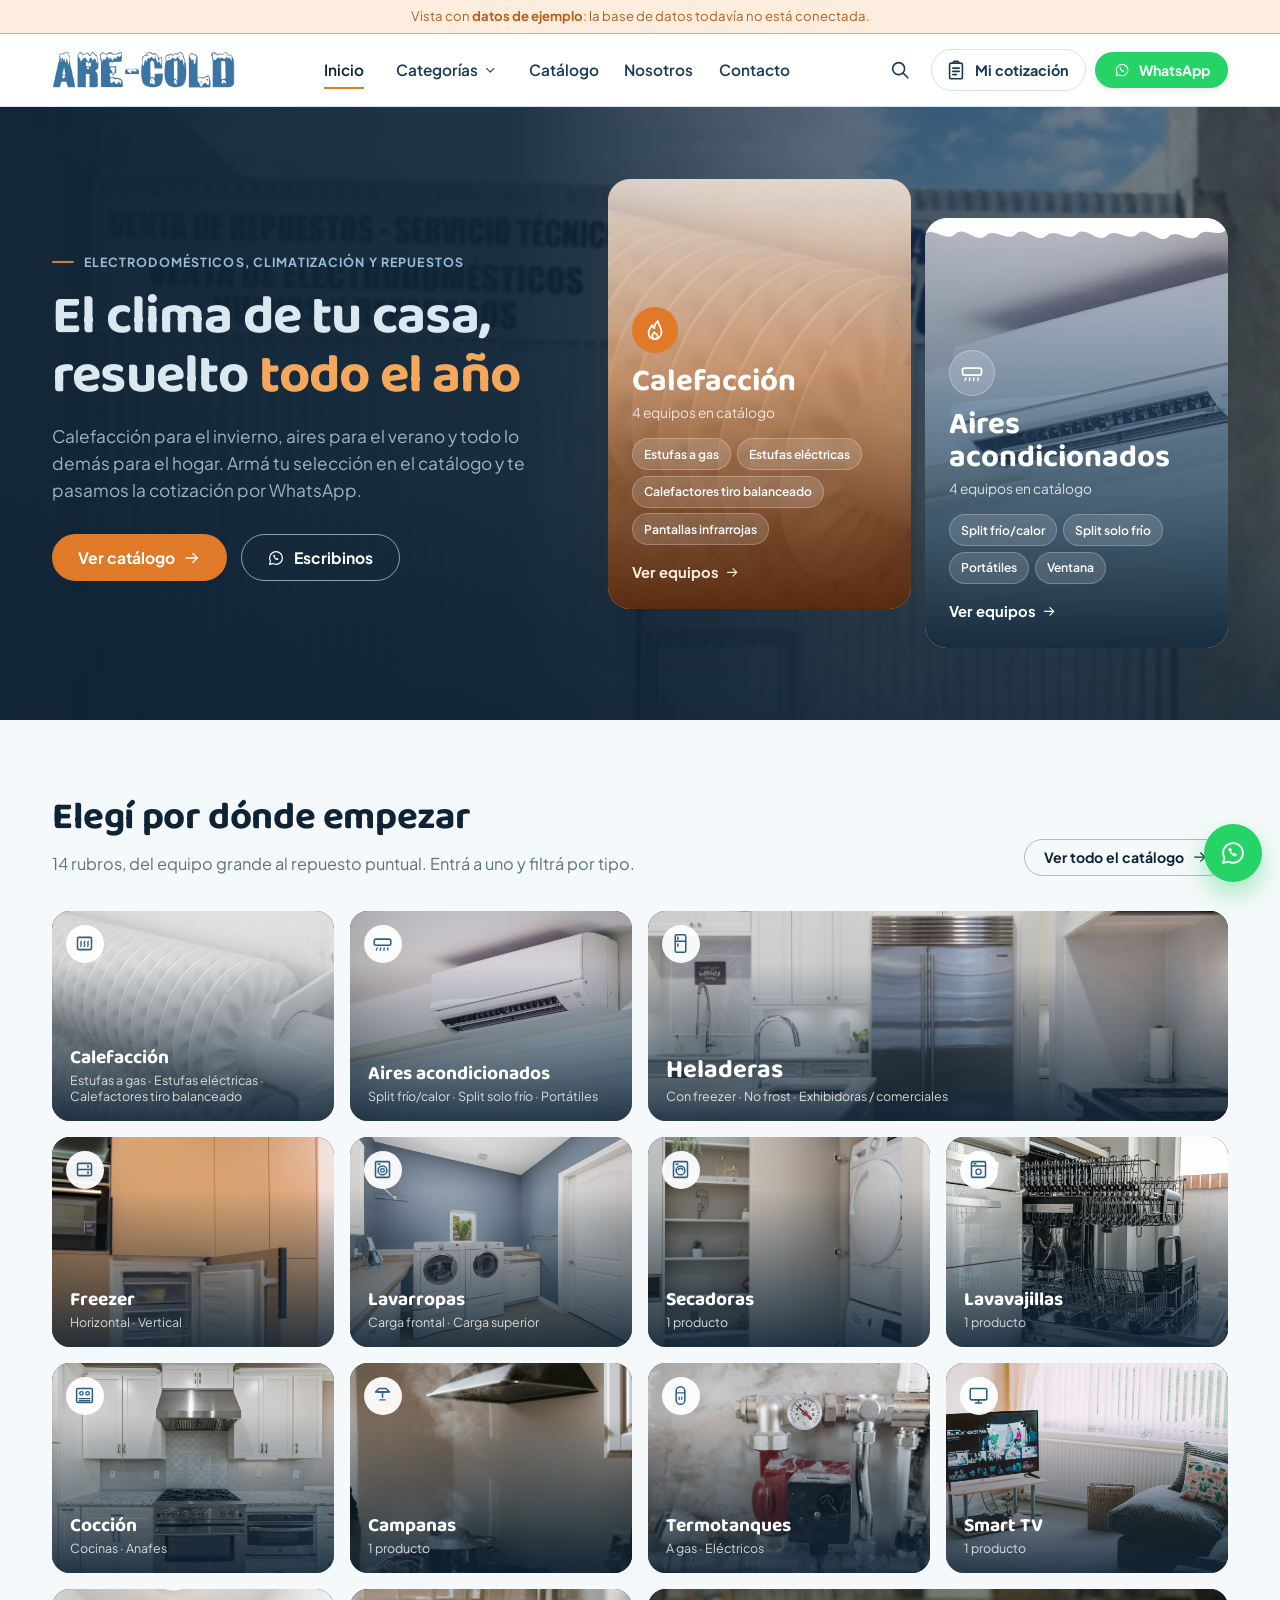
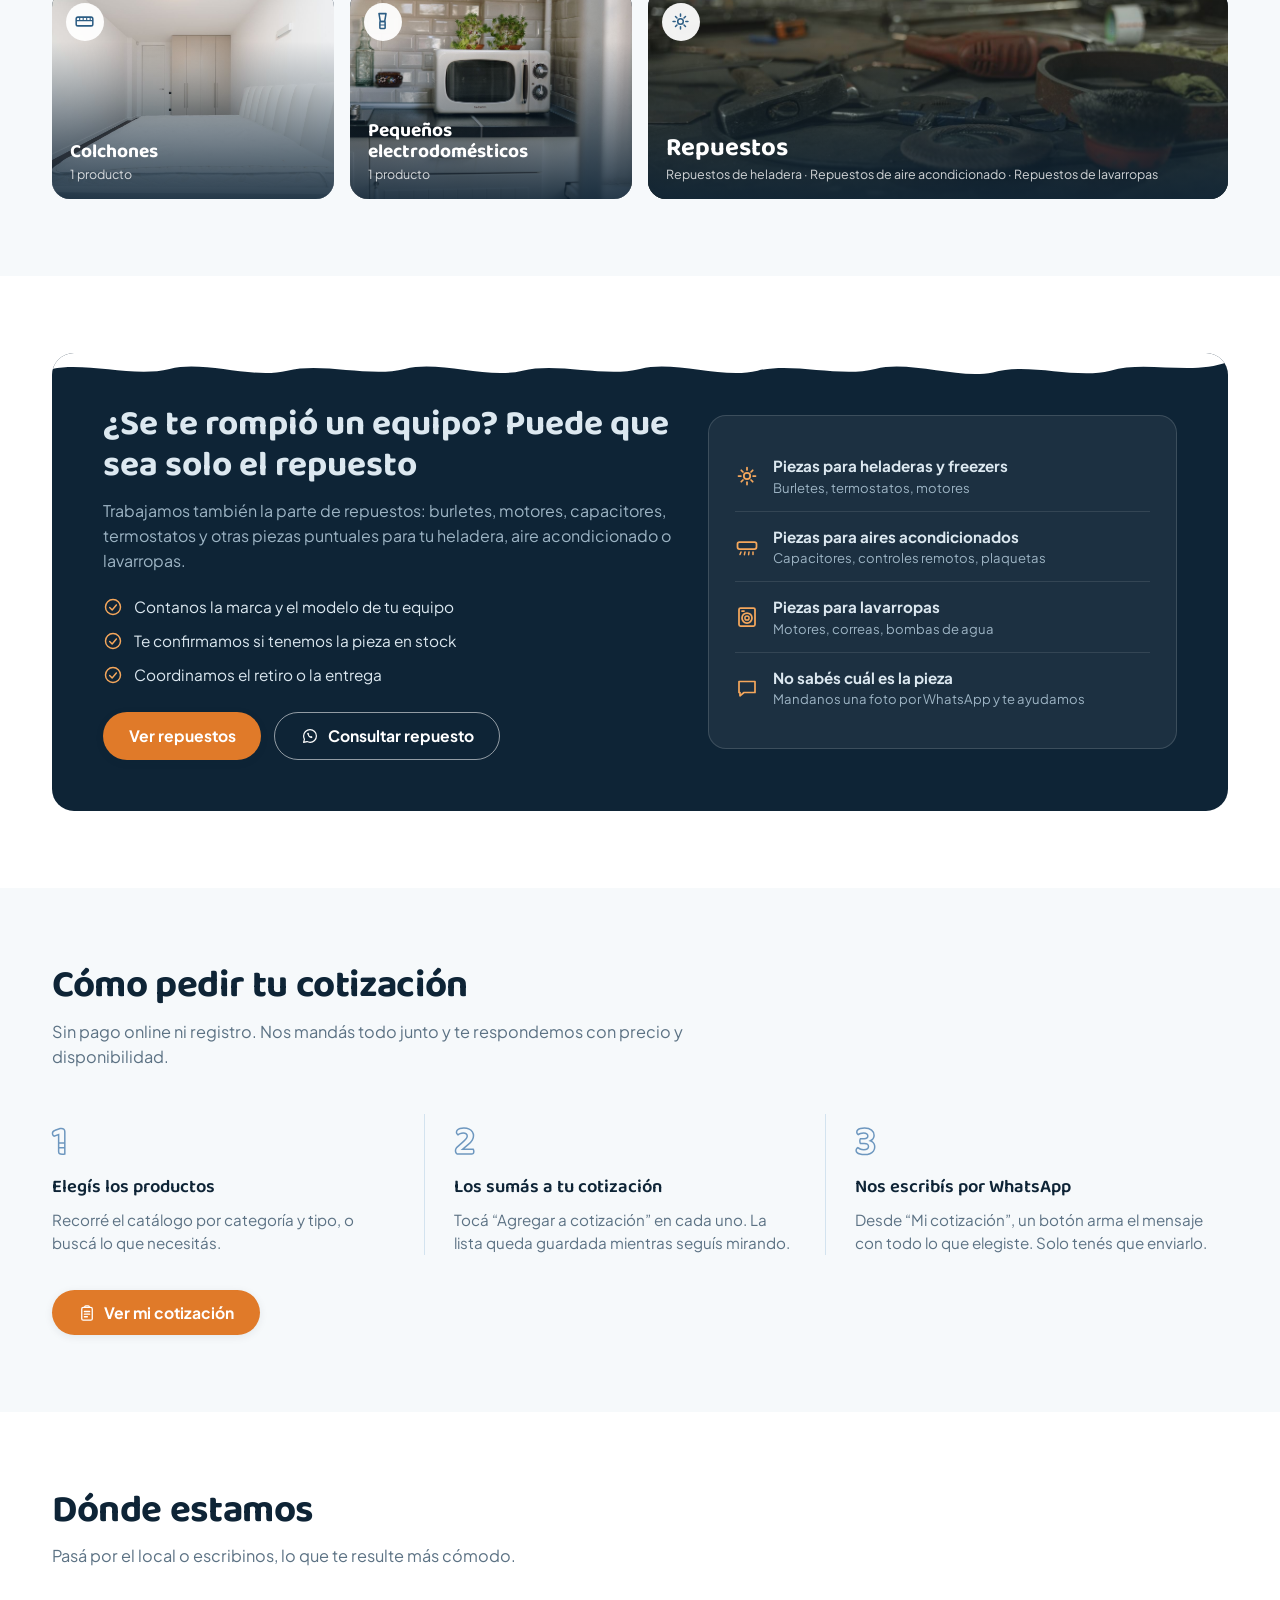
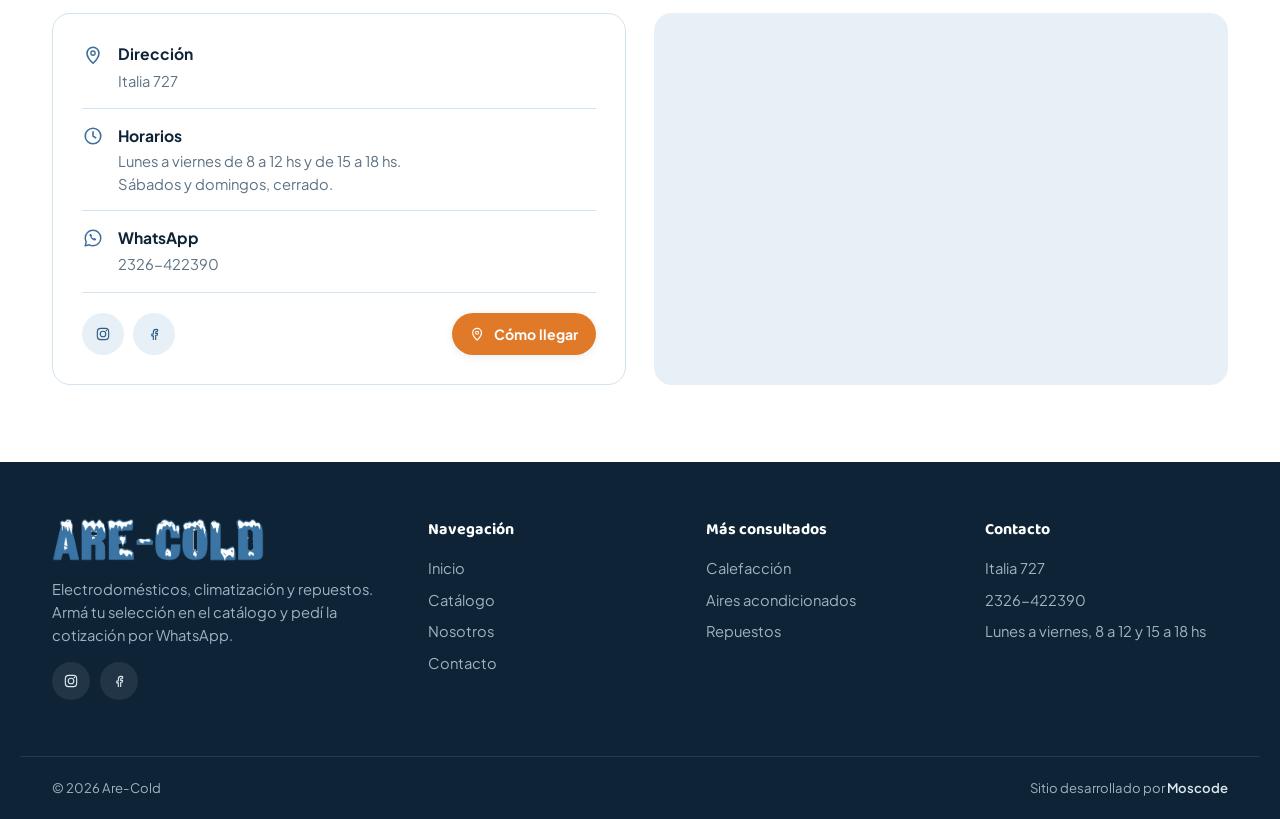
<file: index.html>
<!DOCTYPE html>
<html lang="es-AR">
<head>
<meta charset="UTF-8">
<meta name="viewport" content="width=device-width, initial-scale=1.0">
<title>Are-Cold | Electrodomésticos, climatización y repuestos en San Antonio de Areco</title>
<meta name="description" content="Calefacción, aires acondicionados, heladeras, lavarropas y repuestos. Armá tu selección en el catálogo y pedí la cotización por WhatsApp.">
<meta name="theme-color" content="#0e2436">

<meta property="og:type" content="website">
<meta property="og:title" content="Are-Cold | Electrodomésticos y repuestos">
<meta property="og:description" content="Heladeras, lavarropas, aires acondicionados, termotanques y repuestos. Consultá por WhatsApp.">
<meta property="og:url" content="https://arecold.com.ar/">
<meta property="og:site_name" content="Are-Cold">
<meta property="og:image" content="https://arecold.com.ar/assets/og-image.png?v=2">
<meta property="og:image:width" content="1200">
<meta property="og:image:height" content="630">
<meta name="twitter:card" content="summary_large_image">
<link rel="canonical" href="https://arecold.com.ar/">
<meta property="og:locale" content="es_AR">

<link rel="icon" type="image/svg+xml" href="assets/favicon.svg">
<link rel="preconnect" href="https://fonts.googleapis.com">
<link rel="preconnect" href="https://fonts.gstatic.com" crossorigin>
<link href="https://fonts.googleapis.com/css2?family=Baloo+2:wght@500;600;700&family=Plus+Jakarta+Sans:wght@400;500;600;700&display=swap" rel="stylesheet">
<link rel="stylesheet" href="css/styles.css?v=2026100109">

<script type="application/ld+json">
{
  "@context": "https://schema.org",
  "@type": "HomeAndConstructionBusiness",
  "name": "Are-Cold",
  "url": "https://arecold.com.ar/",
  "image": "https://arecold.com.ar/assets/og-image.png",
  "logo": "https://arecold.com.ar/assets/logo-arecold.png",
  "telephone": "+5492326422390",
  "address": {
    "@type": "PostalAddress",
    "streetAddress": "Italia 727",
    "addressLocality": "San Antonio de Areco",
    "postalCode": "B2760",
    "addressRegion": "Buenos Aires",
    "addressCountry": "AR"
  },
  "openingHoursSpecification": [
    {
      "@type": "OpeningHoursSpecification",
      "dayOfWeek": ["Monday","Tuesday","Wednesday","Thursday","Friday"],
      "opens": "08:00",
      "closes": "12:00"
    },
    {
      "@type": "OpeningHoursSpecification",
      "dayOfWeek": ["Monday","Tuesday","Wednesday","Thursday","Friday"],
      "opens": "15:00",
      "closes": "18:00"
    }
  ],
  "sameAs": [
    "https://www.instagram.com/refigeracion.arecold",
    "https://www.facebook.com/RefrigeracionArecold"
  ]
}
</script>
</head>
<body>
<a class="skip-link" href="#main">Saltar al contenido</a>

<div id="site-header"></div>

<main id="main">

  <!-- 1. Hero: el negocio + foco en Calefacción y Aires acondicionados -->
  <section class="hero">
    <!-- Fondo: foto de la fachada del local (assets/fachada-local.jpg). Se cambia desde el panel → Datos del negocio → Foto del local -->
    <div class="hero__bg" aria-hidden="true">
      <img id="hero-bg" alt="" fetchpriority="high">
    </div>
    <div class="container hero__grid">
      <div class="hero__copy">
        <span class="hero__eyebrow" id="hero-eyebrow">Electrodomésticos, climatización y repuestos</span>
        <h1 id="hero-title">El clima de tu casa, resuelto <em>todo el año</em></h1>
        <p id="hero-text">Calefacción para el invierno, aires para el verano y todo lo demás para el hogar. Armá tu selección en el catálogo y te pasamos la cotización por WhatsApp.</p>
        <div class="hero__actions">
          <a href="catalogo.html" class="btn btn--primary">
            Ver catálogo
            <svg class="icon" aria-hidden="true"><use href="#icon-arrow-right"></use></svg>
          </a>
          <a href="#" data-wa="Hola! Quería hacer una consulta." class="btn btn--ghost">
            <svg class="icon" aria-hidden="true"><use href="#icon-whatsapp"></use></svg>
            Escribinos
          </a>
        </div>
      </div>
      <div class="hero-focus" id="hero-focus" aria-label="Categorías más consultadas"></div>
    </div>
  </section>

  <!-- 2. Marcas -->
  <section class="brands" aria-labelledby="brands-title">
    <div class="container brands__head">
      <h2 id="brands-title">Marcas con las que trabajamos</h2>
    </div>
    <div class="brands__viewport">
      <ul class="brands__track" id="brands-track"></ul>
    </div>
  </section>

  <!-- 3. Categorías principales -->
  <section class="section section--frost cat-section">
    <div class="container">
      <div class="section-head-row reveal">
        <div class="section-head">
          <h2>Elegí por dónde empezar</h2>
          <p>14 rubros, del equipo grande al repuesto puntual. Entrá a uno y filtrá por tipo.</p>
        </div>
        <a href="catalogo.html" class="btn btn--ghost-dark btn--sm">
          Ver todo el catálogo
          <svg class="icon" aria-hidden="true"><use href="#icon-arrow-right"></use></svg>
        </a>
      </div>
      <div class="cat-showcase" id="category-showcase"></div>
    </div>
  </section>

  <!-- 4. Repuestos -->
  <section class="section">
    <div class="container">
      <div class="spares reveal">
        <svg class="spares__frost" viewBox="0 0 400 34" preserveAspectRatio="none" aria-hidden="true"><use href="#icon-frost-strip"></use></svg>
        <div class="spares__copy">
          <h2>¿Se te rompió un equipo? Puede que sea solo el repuesto</h2>
          <p>Trabajamos también la parte de repuestos: burletes, motores, capacitores, termostatos y otras piezas puntuales para tu heladera, aire acondicionado o lavarropas.</p>
          <ul class="spares__list">
            <li><svg class="icon" aria-hidden="true"><use href="#icon-check"></use></svg>Contanos la marca y el modelo de tu equipo</li>
            <li><svg class="icon" aria-hidden="true"><use href="#icon-check"></use></svg>Te confirmamos si tenemos la pieza en stock</li>
            <li><svg class="icon" aria-hidden="true"><use href="#icon-check"></use></svg>Coordinamos el retiro o la entrega</li>
          </ul>
          <div class="spares__actions">
            <a href="catalogo.html?cat=repuestos" class="btn btn--primary">Ver repuestos</a>
            <a href="#" data-wa="Hola! Estoy buscando un repuesto para mi equipo." class="btn btn--ghost">
              <svg class="icon" aria-hidden="true"><use href="#icon-whatsapp"></use></svg>
              Consultar repuesto
            </a>
          </div>
        </div>
        <div class="spares__panel">
          <div class="spares__panel-row">
            <svg class="icon" aria-hidden="true"><use href="#icon-gear"></use></svg>
            <div><strong>Piezas para heladeras y freezers</strong><span>Burletes, termostatos, motores</span></div>
          </div>
          <div class="spares__panel-row">
            <svg class="icon" aria-hidden="true"><use href="#icon-ac"></use></svg>
            <div><strong>Piezas para aires acondicionados</strong><span>Capacitores, controles remotos, plaquetas</span></div>
          </div>
          <div class="spares__panel-row">
            <svg class="icon" aria-hidden="true"><use href="#icon-washer"></use></svg>
            <div><strong>Piezas para lavarropas</strong><span>Motores, correas, bombas de agua</span></div>
          </div>
          <div class="spares__panel-row">
            <svg class="icon" aria-hidden="true"><use href="#icon-message"></use></svg>
            <div><strong>No sabés cuál es la pieza</strong><span>Mandanos una foto por WhatsApp y te ayudamos</span></div>
          </div>
        </div>
      </div>
    </div>
  </section>

  <!-- 5. Cómo pedir una cotización -->
  <section class="section section--frost">
    <div class="container">
      <div class="section-head reveal">
        <h2>Cómo pedir tu cotización</h2>
        <p>Sin pago online ni registro. Nos mandás todo junto y te respondemos con precio y disponibilidad.</p>
      </div>
      <div class="steps reveal">
        <div class="step">
          <h3>Elegís los productos</h3>
          <p>Recorré el catálogo por categoría y tipo, o buscá lo que necesitás.</p>
        </div>
        <div class="step">
          <h3>Los sumás a tu cotización</h3>
          <p>Tocá “Agregar a cotización” en cada uno. La lista queda guardada mientras seguís mirando.</p>
        </div>
        <div class="step">
          <h3>Nos escribís por WhatsApp</h3>
          <p>Desde “Mi cotización”, un botón arma el mensaje con todo lo que elegiste. Solo tenés que enviarlo.</p>
        </div>
      </div>
      <div class="steps__cta reveal">
        <button type="button" class="btn btn--primary" data-quote-open>
          <svg class="icon" aria-hidden="true"><use href="#icon-clipboard"></use></svg>
          Ver mi cotización
        </button>
      </div>
    </div>
  </section>

  <!-- 6. Dónde estamos -->
  <section class="section">
    <div class="container">
      <div class="section-head reveal">
        <h2>Dónde estamos</h2>
        <p>Pasá por el local o escribinos, lo que te resulte más cómodo.</p>
      </div>
      <div class="location reveal">
        <div class="location__card">
          <div class="location__row">
            <svg class="icon" aria-hidden="true"><use href="#icon-pin"></use></svg>
            <div><strong>Dirección</strong><span data-setting="address">Italia 727</span></div>
          </div>
          <div class="location__row">
            <svg class="icon" aria-hidden="true"><use href="#icon-clock"></use></svg>
            <div>
              <strong>Horarios</strong>
              <div data-setting-lines="hours"><p>Lunes a viernes de 8 a 12 hs y de 15 a 18 hs.</p><p>Sábados y domingos, cerrado.</p></div>
            </div>
          </div>
          <div class="location__row">
            <svg class="icon" aria-hidden="true"><use href="#icon-whatsapp"></use></svg>
            <div><strong>WhatsApp</strong><span data-setting="whatsappDisplay">2326-422390</span></div>
          </div>
          <div class="location__row" data-hide-empty="email">
            <svg class="icon" aria-hidden="true"><use href="#icon-mail"></use></svg>
            <div><strong>Mail</strong><a data-mail href="#"></a></div>
          </div>
          <div class="location__social">
            <a href="#" data-href="instagram" target="_blank" rel="noopener" aria-label="Instagram de Are-Cold">
              <svg class="icon" aria-hidden="true"><use href="#icon-instagram"></use></svg>
            </a>
            <a href="#" data-href="facebook" target="_blank" rel="noopener" aria-label="Facebook de Are-Cold">
              <svg class="icon" aria-hidden="true"><use href="#icon-facebook"></use></svg>
            </a>
            <a class="btn btn--primary btn--sm location__directions" href="#" data-href="maps" target="_blank" rel="noopener">
              <svg class="icon" aria-hidden="true"><use href="#icon-pin"></use></svg>
              Cómo llegar
            </a>
          </div>
        </div>
        <div class="location__map location__map--embed" id="location-map">
          <iframe data-map-embed title="Mapa: Are-Cold, Italia 727, San Antonio de Areco" loading="lazy" referrerpolicy="strict-origin-when-cross-origin" allowfullscreen></iframe>
          <a class="btn btn--primary location__map-btn" href="#" data-href="maps" target="_blank" rel="noopener">Cómo llegar</a>
        </div>
      </div>
    </div>
  </section>

</main>

<div id="site-footer"></div>

<script src="api/data.php?format=js"></script>
<!-- Si se abre sin servidor (doble clic) o PHP no responde, se cargan los DATOS DE EJEMPLO -->
<script>window.AECOLD_SERVER || document.write('<script src="data/datos-de-ejemplo.js?v=2026100109"><\/script>');</script>
<script src="js/icons.js?v=2026100109"></script>
<script src="js/store.js?v=2026100109"></script>
<script src="js/layout.js?v=2026100109"></script>
<script src="js/main.js?v=2026100109"></script>
<script src="js/home.js?v=2026100109"></script>
</body>
</html>
</file>
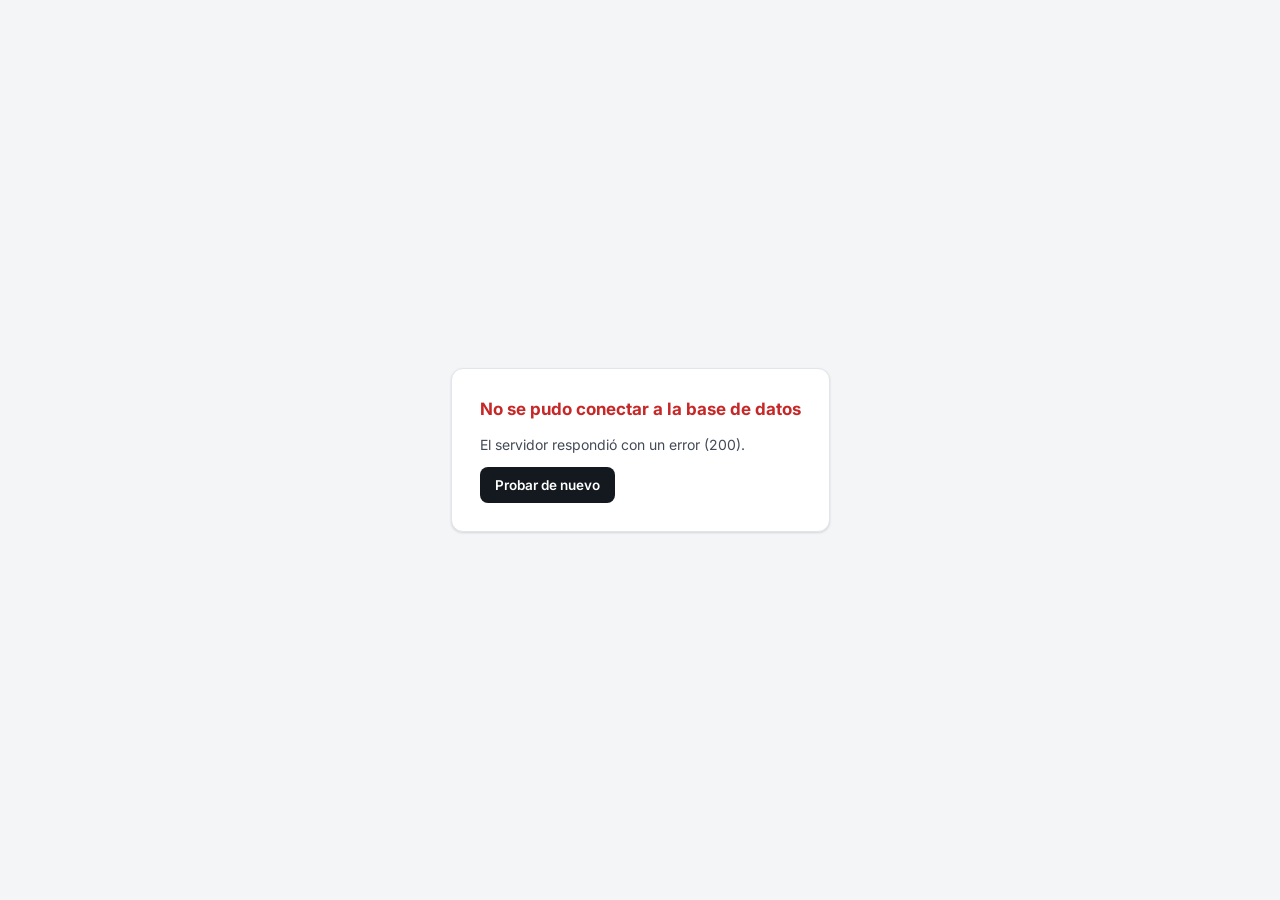
<file: admin/index.html>
<!DOCTYPE html>
<html lang="es-AR">
<head>
<meta charset="UTF-8">
<meta name="viewport" content="width=device-width, initial-scale=1.0">
<meta name="robots" content="noindex, nofollow">
<title>Panel | Are-Cold</title>
<link rel="icon" type="image/svg+xml" href="../assets/favicon.svg">
<link rel="preconnect" href="https://fonts.googleapis.com">
<link rel="preconnect" href="https://fonts.gstatic.com" crossorigin>
<link href="https://fonts.googleapis.com/css2?family=Inter:wght@400;500;600;700&display=swap" rel="stylesheet">
<link rel="stylesheet" href="admin.css?v=2026100201">
</head>
<body>

<!-- Ingreso -->
<div class="boot" id="boot-view">Cargando…</div>

<div class="login" id="login-view" hidden>
  <form class="login__card" id="login-form" novalidate>
    <img class="login__logo" src="../assets/logo-arecold.png?v=2" alt="Are-Cold">
    <h1>Panel de administración</h1>
    <p class="login__lead">Ingresá para editar el catálogo y los datos del sitio.</p>
    <label class="field">
      <span class="field__label">Usuario</span>
      <input type="text" id="login-user" autocomplete="username" required>
    </label>
    <label class="field">
      <span class="field__label">Contraseña</span>
      <input type="password" id="login-pass" autocomplete="current-password" required>
    </label>
    <p class="form-error" id="login-error" role="alert" hidden></p>
    <button type="submit" class="btn btn--primary btn--block" id="login-submit">Ingresar</button>
  </form>
</div>

<!-- Panel -->
<div class="app" id="app" hidden>
  <aside class="sidebar">
    <div class="sidebar__brand">
      <img src="../assets/logo-arecold.png?v=2" alt="">
      <span>Panel</span>
    </div>
    <nav class="sidebar__nav" aria-label="Secciones del panel">
      <a href="#productos" data-section="productos">
        <svg class="icon" aria-hidden="true"><use href="#icon-box"></use></svg>
        Productos <span class="sidebar__count" id="nav-count"></span>
      </a>
      <a href="#categorias" data-section="categorias">
        <svg class="icon" aria-hidden="true"><use href="#icon-folders"></use></svg>
        Categorías
      </a>
      <a href="#arbol" data-section="arbol">
        <svg class="icon" aria-hidden="true"><use href="#icon-folders"></use></svg>
        Árbol de categorías
      </a>
      <a href="#negocio" data-section="negocio">
        <svg class="icon" aria-hidden="true"><use href="#icon-store"></use></svg>
        Datos del negocio
      </a>
      <a href="#respaldo" data-section="respaldo">
        <svg class="icon" aria-hidden="true"><use href="#icon-download"></use></svg>
        Respaldo
      </a>
    </nav>
    <div class="sidebar__foot">
      <a href="../index.html" target="_blank" rel="noopener">
        <svg class="icon" aria-hidden="true"><use href="#icon-eye"></use></svg>
        Ver el sitio
      </a>
      <button type="button" id="logout">
        <svg class="icon" aria-hidden="true"><use href="#icon-logout"></use></svg>
        Cerrar sesión
      </button>
    </div>
  </aside>

  <main class="main" id="view" tabindex="-1"></main>
</div>

<dialog class="dialog" id="confirm-dialog">
  <form method="dialog">
    <h2 id="confirm-title"></h2>
    <p id="confirm-text"></p>
    <div class="dialog__actions">
      <button type="submit" value="cancel" class="btn btn--ghost">Cancelar</button>
      <button type="submit" value="ok" class="btn btn--danger" id="confirm-ok">Confirmar</button>
    </div>
  </form>
</dialog>

<div class="toast" id="toast" role="status" aria-live="polite"></div>

<script>
  // Los datos se piden al servidor después de ingresar (ver admin.js)
  window.AECOLD_SERVER = { settings: {}, categories: [], products: [] };
  window.AECOLD_ASSET_BASE = "../";
</script>
<script src="../js/icons.js?v=2026100201"></script>
<script src="../js/store.js?v=2026100201"></script>
<script src="admin.js?v=2026100201"></script>
</body>
</html>
</file>
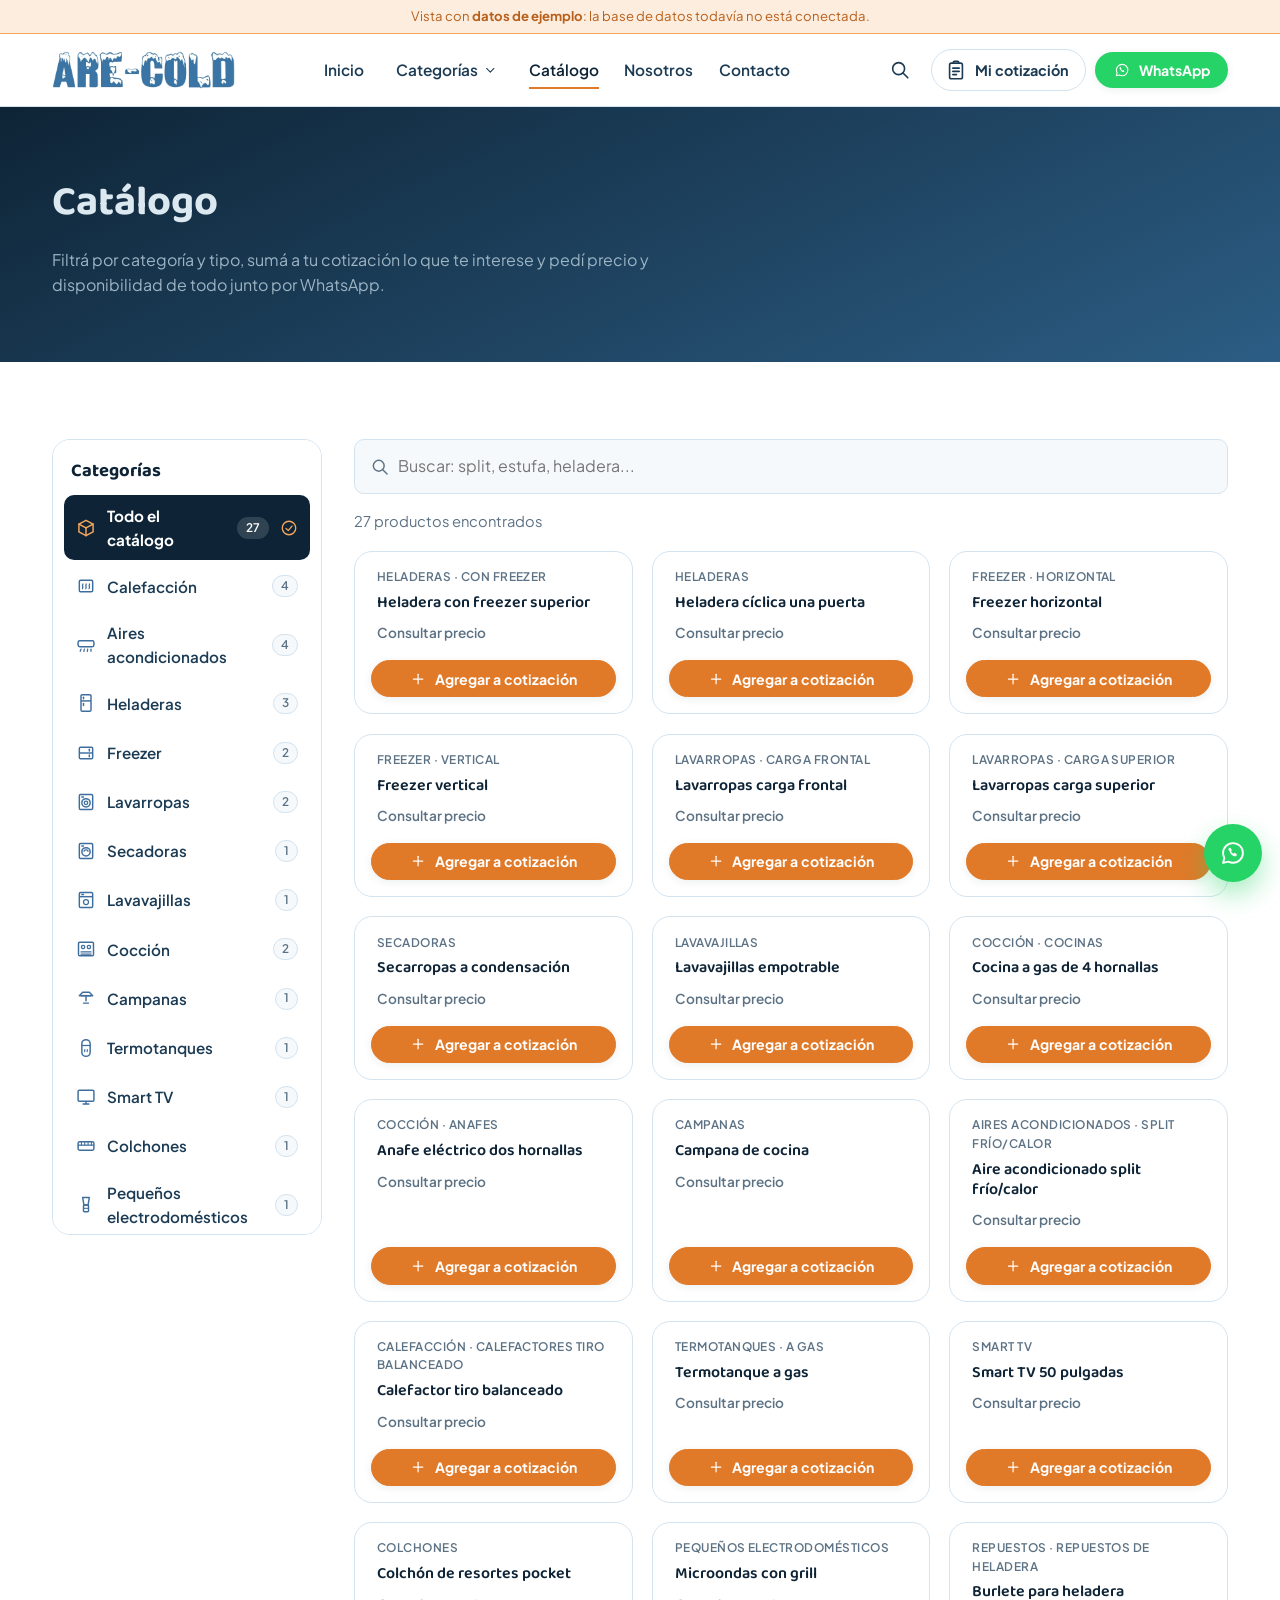
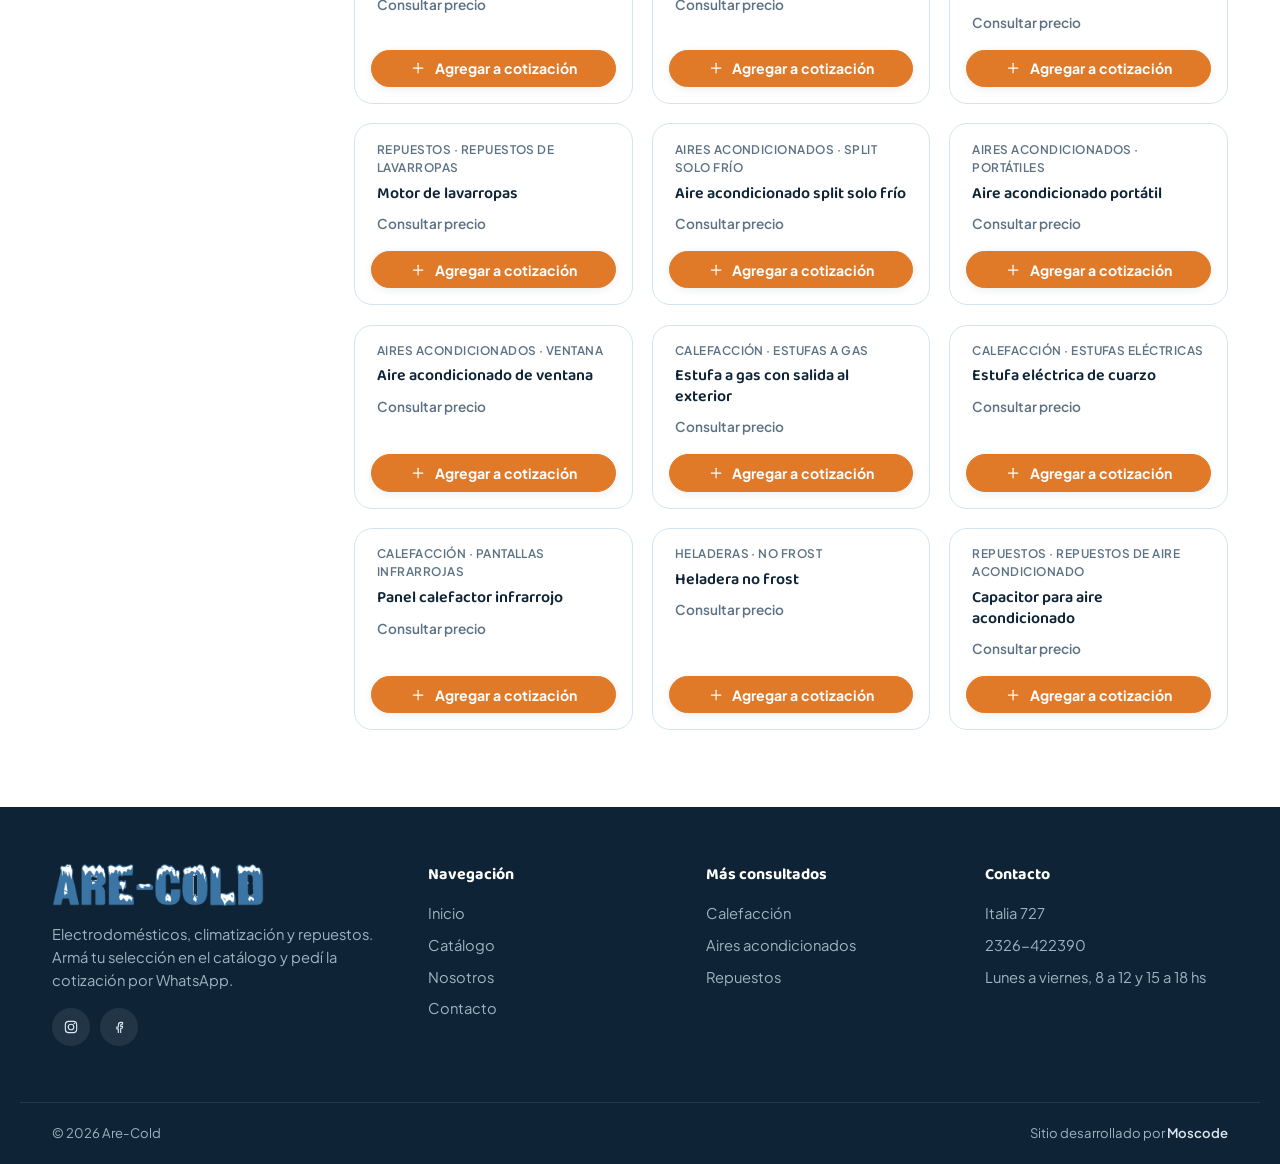
<file: catalogo.html>
<!DOCTYPE html>
<html lang="es-AR">
<head>
<meta charset="UTF-8">
<meta name="viewport" content="width=device-width, initial-scale=1.0">
<title>Catálogo | Are-Cold</title>
<meta name="description" content="Catálogo de heladeras, lavarropas, aires acondicionados, termotanques, colchones y repuestos. Filtrá por categoría y tipo, y pedí tu cotización por WhatsApp.">
<meta name="theme-color" content="#0e2436">
<meta property="og:type" content="website">
<meta property="og:title" content="Catálogo | Are-Cold">
<meta property="og:description" content="Filtrá por categoría y consultá disponibilidad y precio por WhatsApp.">
<meta property="og:url" content="https://arecold.com.ar/catalogo">
<meta property="og:site_name" content="Are-Cold">
<meta property="og:image" content="https://arecold.com.ar/assets/og-image.png">
<meta property="og:image:width" content="1200">
<meta property="og:image:height" content="630">
<meta name="twitter:card" content="summary_large_image">
<link rel="canonical" href="https://arecold.com.ar/catalogo">
<link rel="icon" type="image/svg+xml" href="assets/favicon.svg">
<link rel="preconnect" href="https://fonts.googleapis.com">
<link rel="preconnect" href="https://fonts.gstatic.com" crossorigin>
<link href="https://fonts.googleapis.com/css2?family=Baloo+2:wght@500;600;700&family=Plus+Jakarta+Sans:wght@400;500;600;700&display=swap" rel="stylesheet">
<link rel="stylesheet" href="css/styles.css?v=2026100109">
</head>
<body>
<a class="skip-link" href="#main">Saltar al contenido</a>

<div id="site-header"></div>

<main id="main">
  <section class="page-hero">
    <div class="container">
      <h1>Catálogo</h1>
      <p>Filtrá por categoría y tipo, sumá a tu cotización lo que te interese y pedí precio y disponibilidad de todo junto por WhatsApp.</p>
    </div>
  </section>

  <section class="section catalog">
    <div class="container catalog__layout">

      <!-- Filtros: barra lateral en escritorio, panel que sube desde abajo en celular -->
      <aside class="filters" id="filters" aria-labelledby="filters-title">
        <div class="filters__head">
          <h2 id="filters-title">Categorías</h2>
          <button type="button" class="icon-btn filters__close" data-filters-close aria-label="Cerrar filtros">
            <svg class="icon" aria-hidden="true"><use href="#icon-close"></use></svg>
          </button>
        </div>
        <ul class="filter-cats" id="filter-cats"></ul>
        <div class="filters__foot">
          <button type="button" class="btn btn--primary btn--block" data-filters-close id="filters-apply">Ver productos</button>
        </div>
      </aside>

      <div class="catalog__main">
        <div class="catalog-toolbar">
          <div class="catalog-search">
            <svg class="icon" aria-hidden="true"><use href="#icon-search"></use></svg>
            <input type="search" id="catalog-search-input" placeholder="Buscar: split, estufa, heladera..." aria-label="Buscar en el catálogo">
          </div>
          <button type="button" class="btn btn--ghost-dark filters-open" id="filters-open" aria-controls="filters" aria-expanded="false">
            <svg class="icon" aria-hidden="true"><use href="#icon-folders"></use></svg>
            <span id="filters-open-label">Categorías</span>
          </button>
        </div>

        <div class="active-filters" id="active-filters" aria-live="polite"></div>
        <div class="catalog-meta" id="catalog-meta"></div>

        <div class="product-grid" id="catalog-grid"></div>

        <div class="empty-state" id="catalog-empty" style="display:none">
          <svg class="icon" aria-hidden="true"><use href="#icon-search"></use></svg>
          <h3>No encontramos productos con esa búsqueda</h3>
          <p>Probá con otra palabra o consultanos directamente, seguro te podemos ayudar.</p>
          <a href="#" data-wa="Hola! Estoy buscando un producto y no lo encuentro en el catálogo." class="btn btn--whatsapp" style="margin-top:1.2rem">
            <svg class="icon" aria-hidden="true"><use href="#icon-whatsapp"></use></svg>
            Consultar por WhatsApp
          </a>
        </div>
      </div>
    </div>
  </section>
  <div class="filters-overlay" data-filters-close></div>
</main>

<div id="site-footer"></div>

<script src="api/data.php?format=js"></script>
<!-- Si se abre sin servidor (doble clic) o PHP no responde, se cargan los DATOS DE EJEMPLO -->
<script>window.AECOLD_SERVER || document.write('<script src="data/datos-de-ejemplo.js?v=2026100109"><\/script>');</script>
<script src="js/icons.js?v=2026100109"></script>
<script src="js/store.js?v=2026100109"></script>
<script src="js/layout.js?v=2026100109"></script>
<script src="js/main.js?v=2026100109"></script>
<script src="js/catalog.js?v=2026100109"></script>
</body>
</html>
</file>
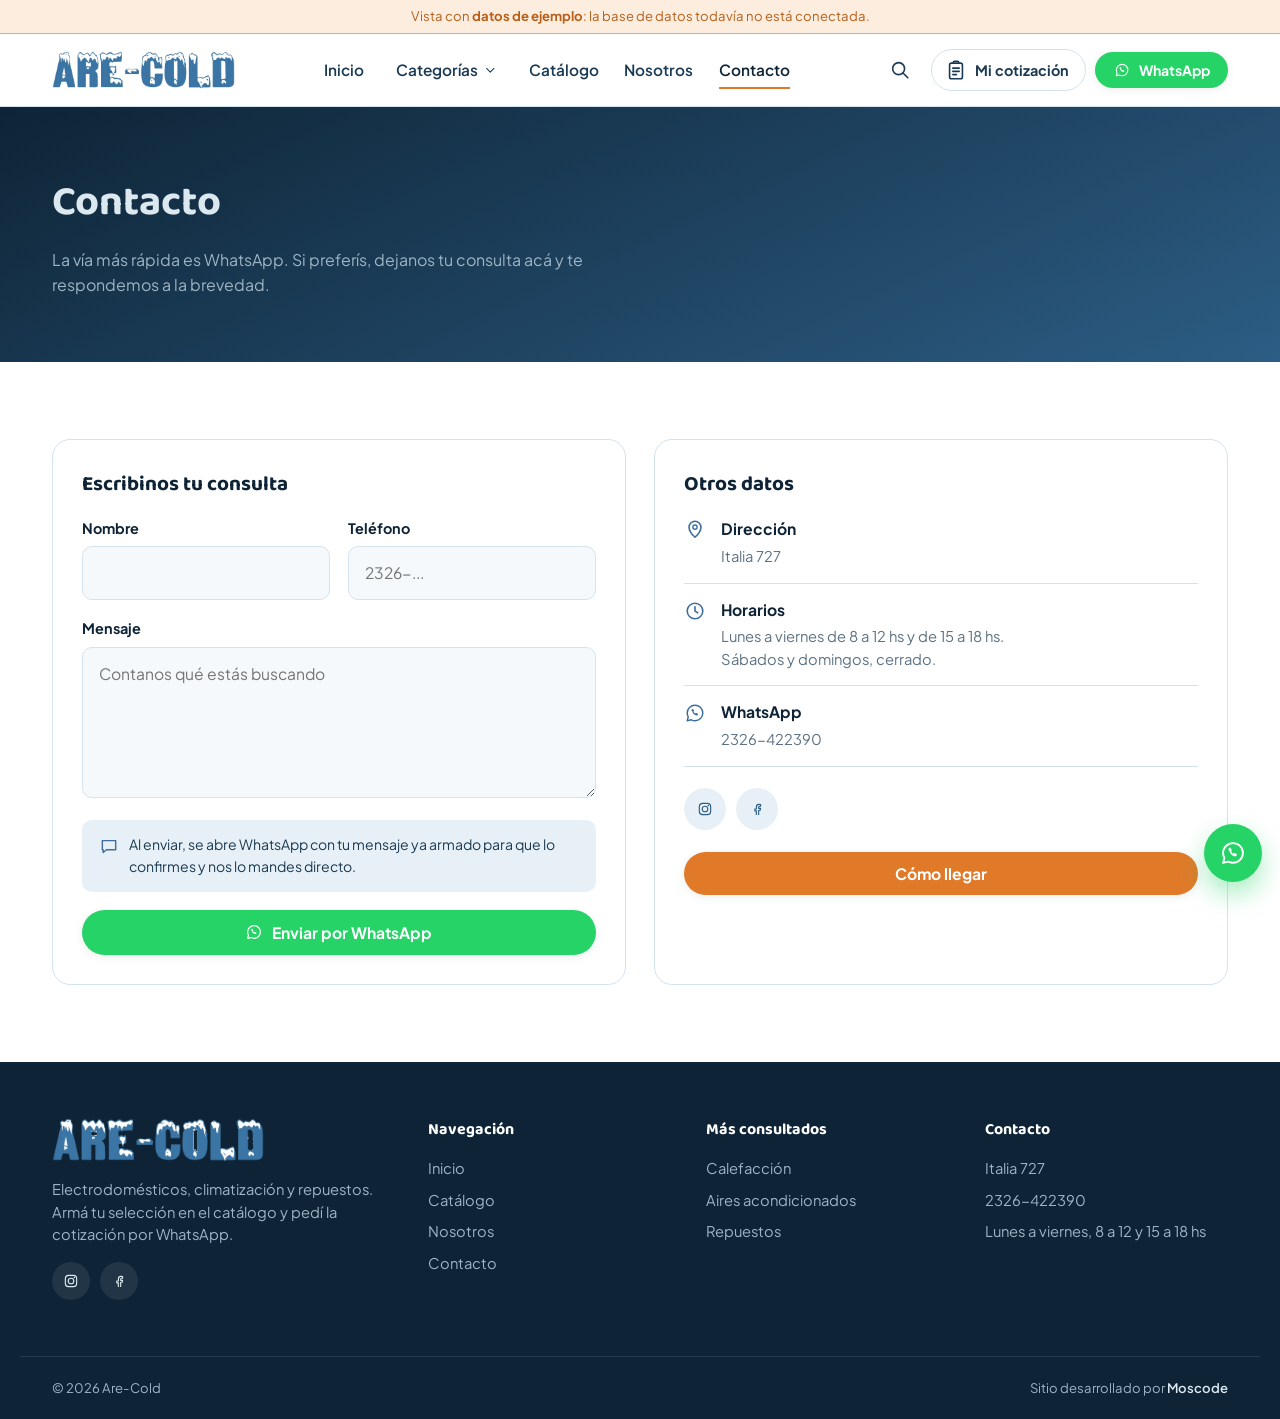
<file: contacto.html>
<!DOCTYPE html>
<html lang="es-AR">
<head>
<meta charset="UTF-8">
<meta name="viewport" content="width=device-width, initial-scale=1.0">
<title>Contacto | Are-Cold</title>
<meta name="description" content="Escribinos por WhatsApp o dejanos tu consulta. Italia 727. Lunes a viernes de 8 a 12 hs y de 15 a 18 hs.">
<meta name="theme-color" content="#0e2436">
<meta property="og:type" content="website">
<meta property="og:title" content="Contacto | Are-Cold">
<meta property="og:description" content="Escribinos por WhatsApp o dejanos tu consulta.">
<meta property="og:url" content="https://arecold.com.ar/contacto">
<meta property="og:site_name" content="Are-Cold">
<meta property="og:image" content="https://arecold.com.ar/assets/og-image.png">
<meta property="og:image:width" content="1200">
<meta property="og:image:height" content="630">
<meta name="twitter:card" content="summary_large_image">
<link rel="canonical" href="https://arecold.com.ar/contacto">
<link rel="icon" type="image/svg+xml" href="assets/favicon.svg">
<link rel="preconnect" href="https://fonts.googleapis.com">
<link rel="preconnect" href="https://fonts.gstatic.com" crossorigin>
<link href="https://fonts.googleapis.com/css2?family=Baloo+2:wght@500;600;700&family=Plus+Jakarta+Sans:wght@400;500;600;700&display=swap" rel="stylesheet">
<link rel="stylesheet" href="css/styles.css?v=2026100109">
</head>
<body>
<a class="skip-link" href="#main">Saltar al contenido</a>

<div id="site-header"></div>

<main id="main">
  <section class="page-hero">
    <div class="container">
      <h1>Contacto</h1>
      <p>La vía más rápida es WhatsApp. Si preferís, dejanos tu consulta acá y te respondemos a la brevedad.</p>
    </div>
  </section>

  <section class="section">
    <div class="container location">
      <div class="location__card">
        <h2 style="font-family:var(--font-display); color:var(--ink); font-size:1.3rem; margin-bottom:1rem;">Escribinos tu consulta</h2>
        <form id="contact-form" class="form-grid" novalidate>
          <div class="form-row-2">
            <div class="field">
              <label for="cf-nombre">Nombre</label>
              <input type="text" id="cf-nombre" name="nombre" required autocomplete="name">
            </div>
            <div class="field">
              <label for="cf-telefono">Teléfono</label>
              <input type="tel" id="cf-telefono" name="telefono" required autocomplete="tel" placeholder="2326-...">
            </div>
          </div>
          <div class="field">
            <label for="cf-mensaje">Mensaje</label>
            <textarea id="cf-mensaje" name="mensaje" rows="5" required placeholder="Contanos qué estás buscando"></textarea>
          </div>
          <div class="form-note">
            <svg class="icon" aria-hidden="true"><use href="#icon-message"></use></svg>
            <span>Al enviar, se abre WhatsApp con tu mensaje ya armado para que lo confirmes y nos lo mandes directo.</span>
          </div>
          <button type="submit" class="btn btn--whatsapp btn--block">
            <svg class="icon" aria-hidden="true"><use href="#icon-whatsapp"></use></svg>
            Enviar por WhatsApp
          </button>
        </form>

        <div id="contact-success" class="form-success">
          <svg class="icon" aria-hidden="true"><use href="#icon-check"></use></svg>
          <h3>¡Gracias por escribirnos!</h3>
          <p>Se abrió WhatsApp con tu consulta. Si no se abrió automáticamente, escribinos directo al <span data-setting="whatsappDisplay">2326-422390</span>.</p>
        </div>
      </div>

      <div class="location__card">
        <h2 style="font-family:var(--font-display); color:var(--ink); font-size:1.3rem; margin-bottom:1rem;">Otros datos</h2>
        <div class="location__row">
          <svg class="icon" aria-hidden="true"><use href="#icon-pin"></use></svg>
          <div><strong>Dirección</strong><span data-setting="address">Italia 727</span></div>
        </div>
        <div class="location__row">
          <svg class="icon" aria-hidden="true"><use href="#icon-clock"></use></svg>
          <div>
            <strong>Horarios</strong>
            <div data-setting-lines="hours"><p>Lunes a viernes de 8 a 12 hs y de 15 a 18 hs.</p><p>Sábados y domingos, cerrado.</p></div>
          </div>
        </div>
        <div class="location__row">
          <svg class="icon" aria-hidden="true"><use href="#icon-whatsapp"></use></svg>
          <div><strong>WhatsApp</strong><span data-setting="whatsappDisplay">2326-422390</span></div>
        </div>
        <div class="location__row" data-hide-empty="email">
          <svg class="icon" aria-hidden="true"><use href="#icon-mail"></use></svg>
          <div><strong>Mail</strong><a data-mail href="#"></a></div>
        </div>
        <div class="location__social">
          <a href="#" data-href="instagram" target="_blank" rel="noopener" aria-label="Instagram">
            <svg class="icon" aria-hidden="true"><use href="#icon-instagram"></use></svg>
          </a>
          <a href="#" data-href="facebook" target="_blank" rel="noopener" aria-label="Facebook">
            <svg class="icon" aria-hidden="true"><use href="#icon-facebook"></use></svg>
          </a>
        </div>
        <a class="btn btn--primary btn--block" style="margin-top:1.4rem" href="#" data-href="maps" target="_blank" rel="noopener">
          Cómo llegar
        </a>
      </div>
    </div>
  </section>
</main>

<div id="site-footer"></div>

<script src="api/data.php?format=js"></script>
<!-- Si se abre sin servidor (doble clic) o PHP no responde, se cargan los DATOS DE EJEMPLO -->
<script>window.AECOLD_SERVER || document.write('<script src="data/datos-de-ejemplo.js?v=2026100109"><\/script>');</script>
<script src="js/icons.js?v=2026100109"></script>
<script src="js/store.js?v=2026100109"></script>
<script src="js/layout.js?v=2026100109"></script>
<script src="js/main.js?v=2026100109"></script>
<script>
  document.querySelector("#contact-form")?.addEventListener("submit", (e) => {
    e.preventDefault();
    const nombre = document.querySelector("#cf-nombre").value.trim();
    const telefono = document.querySelector("#cf-telefono").value.trim();
    const mensaje = document.querySelector("#cf-mensaje").value.trim();

    const texto = `Hola! Soy ${nombre} (tel: ${telefono}). ${mensaje}`;
    const link = waLink(texto);

    document.querySelector("#contact-form").style.display = "none";
    document.querySelector("#contact-success").classList.add("is-visible");

    window.open(link, "_blank", "noopener");
  });
</script>
</body>
</html>
</file>
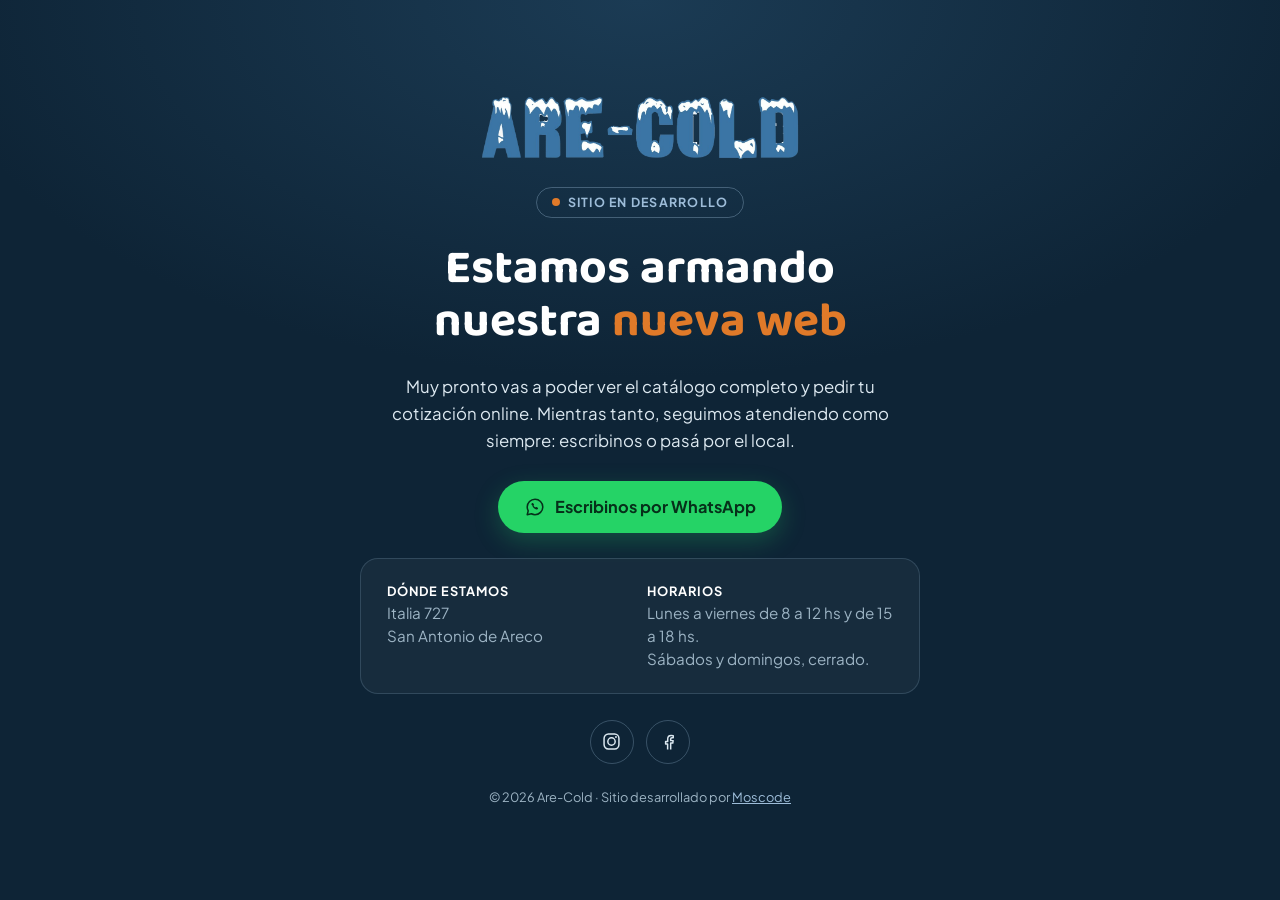
<file: en-desarrollo.html>
<!DOCTYPE html>
<html lang="es-AR">
<head>
<meta charset="UTF-8">
<meta name="viewport" content="width=device-width, initial-scale=1.0">
<title>Are-Cold | Nuestra nueva web está en camino</title>
<meta name="description" content="Estamos armando la nueva web de Are-Cold. Mientras tanto, escribinos por WhatsApp o pasá por el local en Italia 727, San Antonio de Areco.">
<meta name="robots" content="noindex, nofollow">
<meta name="theme-color" content="#0e2436">

<meta property="og:type" content="website">
<meta property="og:title" content="Are-Cold | Nuestra nueva web está en camino">
<meta property="og:description" content="Seguimos atendiendo por WhatsApp y en el local, Italia 727, San Antonio de Areco.">
<meta property="og:image" content="https://arecold.com.ar/assets/og-image.png">
<meta property="og:locale" content="es_AR">

<link rel="icon" type="image/svg+xml" href="assets/favicon.svg">
<link rel="preconnect" href="https://fonts.googleapis.com">
<link rel="preconnect" href="https://fonts.gstatic.com" crossorigin>
<link href="https://fonts.googleapis.com/css2?family=Baloo+2:wght@500;600;700&family=Plus+Jakarta+Sans:wght@400;500;600;700&display=swap" rel="stylesheet">

<style>
  :root{
    --ink: #0e2436;
    --ink-soft: #1b3b54;
    --blue-300: #9dbcd8;
    --text: #dce8f0;
    --muted: #9db4c4;
    --accent: #e07a29;
    --whatsapp: #25d366;
    --whatsapp-dark: #1da851;
  }
  *{ box-sizing: border-box; margin: 0; padding: 0; }
  html{ -webkit-text-size-adjust: 100%; }
  body{
    min-height: 100vh;
    min-height: 100dvh;
    display: grid;
    place-items: center;
    padding: 2rem 1.25rem;
    font-family: 'Plus Jakarta Sans', 'Segoe UI', system-ui, sans-serif;
    color: var(--text);
    background:
      radial-gradient(ellipse 80% 60% at 50% 0%, var(--ink-soft) 0%, transparent 70%),
      var(--ink);
    overflow-x: hidden;
    position: relative;
  }

  /* Nieve cayendo (decorativa) */
  .snow{ position: fixed; inset: 0; pointer-events: none; overflow: hidden; }
  .snow i{
    position: absolute; top: -12px;
    width: var(--s); height: var(--s);
    left: var(--x);
    border-radius: 50%;
    background: #fff;
    opacity: var(--o);
    animation: fall var(--d) linear var(--delay) infinite;
  }
  @keyframes fall{
    to{ transform: translate3d(var(--drift), 108vh, 0); }
  }

  main{
    position: relative;
    width: 100%;
    max-width: 560px;
    text-align: center;
    display: grid;
    gap: 1.6rem;
    justify-items: center;
  }
  .logo{ width: min(320px, 78vw); height: auto; }

  .badge{
    display: inline-flex; align-items: center; gap: .5rem;
    padding: .4rem .9rem;
    border: 1px solid rgba(157,188,216,.35);
    border-radius: 999px;
    font-size: .78rem; font-weight: 700; letter-spacing: .1em; text-transform: uppercase;
    color: var(--blue-300);
  }
  .badge::before{
    content: ""; width: 8px; height: 8px; border-radius: 50%;
    background: var(--accent);
    animation: pulse 1.8s ease-in-out infinite;
  }
  @keyframes pulse{ 50%{ opacity: .35; transform: scale(.8); } }

  h1{
    font-family: 'Baloo 2', 'Segoe UI', sans-serif;
    font-size: clamp(2rem, 7vw, 3rem);
    line-height: 1.1;
    color: #fff;
    text-wrap: balance;
  }
  h1 em{ font-style: normal; color: var(--accent); }
  .lead{ font-size: 1.05rem; line-height: 1.6; color: var(--text); max-width: 46ch; text-wrap: pretty; }

  .btn{
    display: inline-flex; align-items: center; justify-content: center; gap: .6rem;
    min-height: 52px; padding: .8rem 1.6rem;
    border-radius: 999px;
    background: var(--whatsapp); color: #06301a;
    font-weight: 700; font-size: 1.02rem; text-decoration: none;
    box-shadow: 0 8px 24px rgba(37,211,102,.25);
    transition: background .2s, transform .2s;
  }
  .btn:hover{ background: var(--whatsapp-dark); transform: translateY(-1px); }
  .btn svg{ width: 22px; height: 22px; }
  a:focus-visible{ outline: 3px solid var(--accent); outline-offset: 3px; }

  .info{
    width: 100%;
    display: grid; gap: .9rem;
    padding: 1.4rem 1.2rem;
    border: 1px solid rgba(157,188,216,.2);
    border-radius: 18px;
    background: rgba(255,255,255,.04);
    font-size: .95rem; line-height: 1.5; color: var(--muted);
  }
  .info strong{ display: block; color: #fff; font-size: .8rem; letter-spacing: .08em; text-transform: uppercase; margin-bottom: .1rem; }
  @media (min-width: 560px){
    .info{ grid-template-columns: 1fr 1fr; text-align: left; padding: 1.4rem 1.6rem; }
  }

  .social{ display: flex; gap: .8rem; justify-content: center; }
  .social a{
    display: grid; place-items: center; width: 44px; height: 44px;
    border: 1px solid rgba(157,188,216,.3); border-radius: 50%;
    color: var(--text); transition: background .2s, color .2s;
  }
  .social a:hover{ background: #fff; color: var(--ink); }
  .social svg{ width: 21px; height: 21px; }

  footer{ font-size: .8rem; color: var(--muted); }
  footer a{ color: var(--blue-300); }

  @media (prefers-reduced-motion: reduce){
    .snow{ display: none; }
    .badge::before{ animation: none; }
    .btn{ transition: none; }
  }
</style>
</head>
<body>

<div class="snow" aria-hidden="true" id="snow"></div>

<main>
  <img class="logo" src="assets/logo-arecold.png?v=2" alt="Are-Cold" width="1073" height="223">

  <span class="badge">Sitio en desarrollo</span>

  <h1>Estamos armando nuestra <em>nueva web</em></h1>
  <p class="lead">Muy pronto vas a poder ver el catálogo completo y pedir tu cotización online. Mientras tanto, seguimos atendiendo como siempre: escribinos o pasá por el local.</p>

  <a class="btn" id="wa" href="https://wa.me/5492326422390?text=Hola!%20Quer%C3%ADa%20hacer%20una%20consulta." target="_blank" rel="noopener">
    <svg viewBox="0 0 24 24" aria-hidden="true" fill="none" stroke="currentColor" stroke-width="1.7" stroke-linejoin="round"><path d="M12 3.5c-4.7 0-8.5 3.8-8.5 8.5 0 1.5.4 2.9 1.1 4.2L3.5 20.5l4.5-1.1c1.2.6 2.6 1 4 1 4.7 0 8.5-3.8 8.5-8.5S16.7 3.5 12 3.5Z"/><path d="M9 10.2c.3 2 2.6 4.3 4.6 4.6.8.1 1.4-.5 1.7-1.1.1-.3 0-.6-.3-.8l-1.3-.9c-.3-.2-.6-.1-.8.1l-.4.5c-.9-.5-1.7-1.3-2.2-2.2l.5-.4c.2-.2.3-.5.1-.8l-.9-1.3c-.2-.3-.5-.4-.8-.3-.6.3-1.2.9-1.2 1.6Z" fill="currentColor" stroke="none"/></svg>
    Escribinos por WhatsApp
  </a>

  <div class="info">
    <div><strong>Dónde estamos</strong>Italia 727<br>San Antonio de Areco</div>
    <div><strong>Horarios</strong>Lunes a viernes de 8 a 12 hs y de 15 a 18 hs.<br>Sábados y domingos, cerrado.</div>
  </div>

  <div class="social">
    <a href="https://www.instagram.com/refigeracion.arecold" target="_blank" rel="noopener" aria-label="Instagram de Are-Cold">
      <svg viewBox="0 0 24 24" fill="none" stroke="currentColor" stroke-width="1.7" aria-hidden="true"><rect x="3.5" y="3.5" width="17" height="17" rx="5"/><circle cx="12" cy="12" r="4.2"/><circle cx="17.1" cy="6.9" r="1.1" fill="currentColor" stroke="none"/></svg>
    </a>
    <a href="https://www.facebook.com/RefrigeracionArecold" target="_blank" rel="noopener" aria-label="Facebook de Are-Cold">
      <svg viewBox="0 0 24 24" fill="none" stroke="currentColor" stroke-width="1.7" stroke-linejoin="round" aria-hidden="true"><path d="M14.5 21v-7.2h2.4l.4-2.8h-2.8V9.2c0-.8.2-1.4 1.4-1.4h1.5V5.3C16.9 5.2 16 5.1 15 5.1c-2.3 0-3.9 1.4-3.9 4v2.9H8.7v2.8H11V21"/></svg>
    </a>
  </div>

  <footer>© <span id="year"></span> Are-Cold · Sitio desarrollado por <a href="https://moscode.com.ar" target="_blank" rel="noopener">Moscode</a></footer>
</main>

<script>
  document.getElementById("year").textContent = new Date().getFullYear();

  // Copos de nieve decorativos (se omiten si la persona pidió menos movimiento)
  if (!window.matchMedia("(prefers-reduced-motion: reduce)").matches) {
    var box = document.getElementById("snow"), n = window.innerWidth < 600 ? 28 : 55, html = "";
    for (var i = 0; i < n; i++) {
      var s = (2 + Math.random() * 4).toFixed(1);
      html += '<i style="--s:' + s + 'px;--x:' + (Math.random() * 100).toFixed(1) + '%;--o:' + (0.25 + Math.random() * 0.5).toFixed(2) +
        ';--d:' + (9 + Math.random() * 12).toFixed(1) + 's;--delay:-' + (Math.random() * 20).toFixed(1) + 's;--drift:' + ((Math.random() - 0.5) * 80).toFixed(0) + 'px"></i>';
    }
    box.innerHTML = html;
  }
</script>
</body>
</html>
</file>
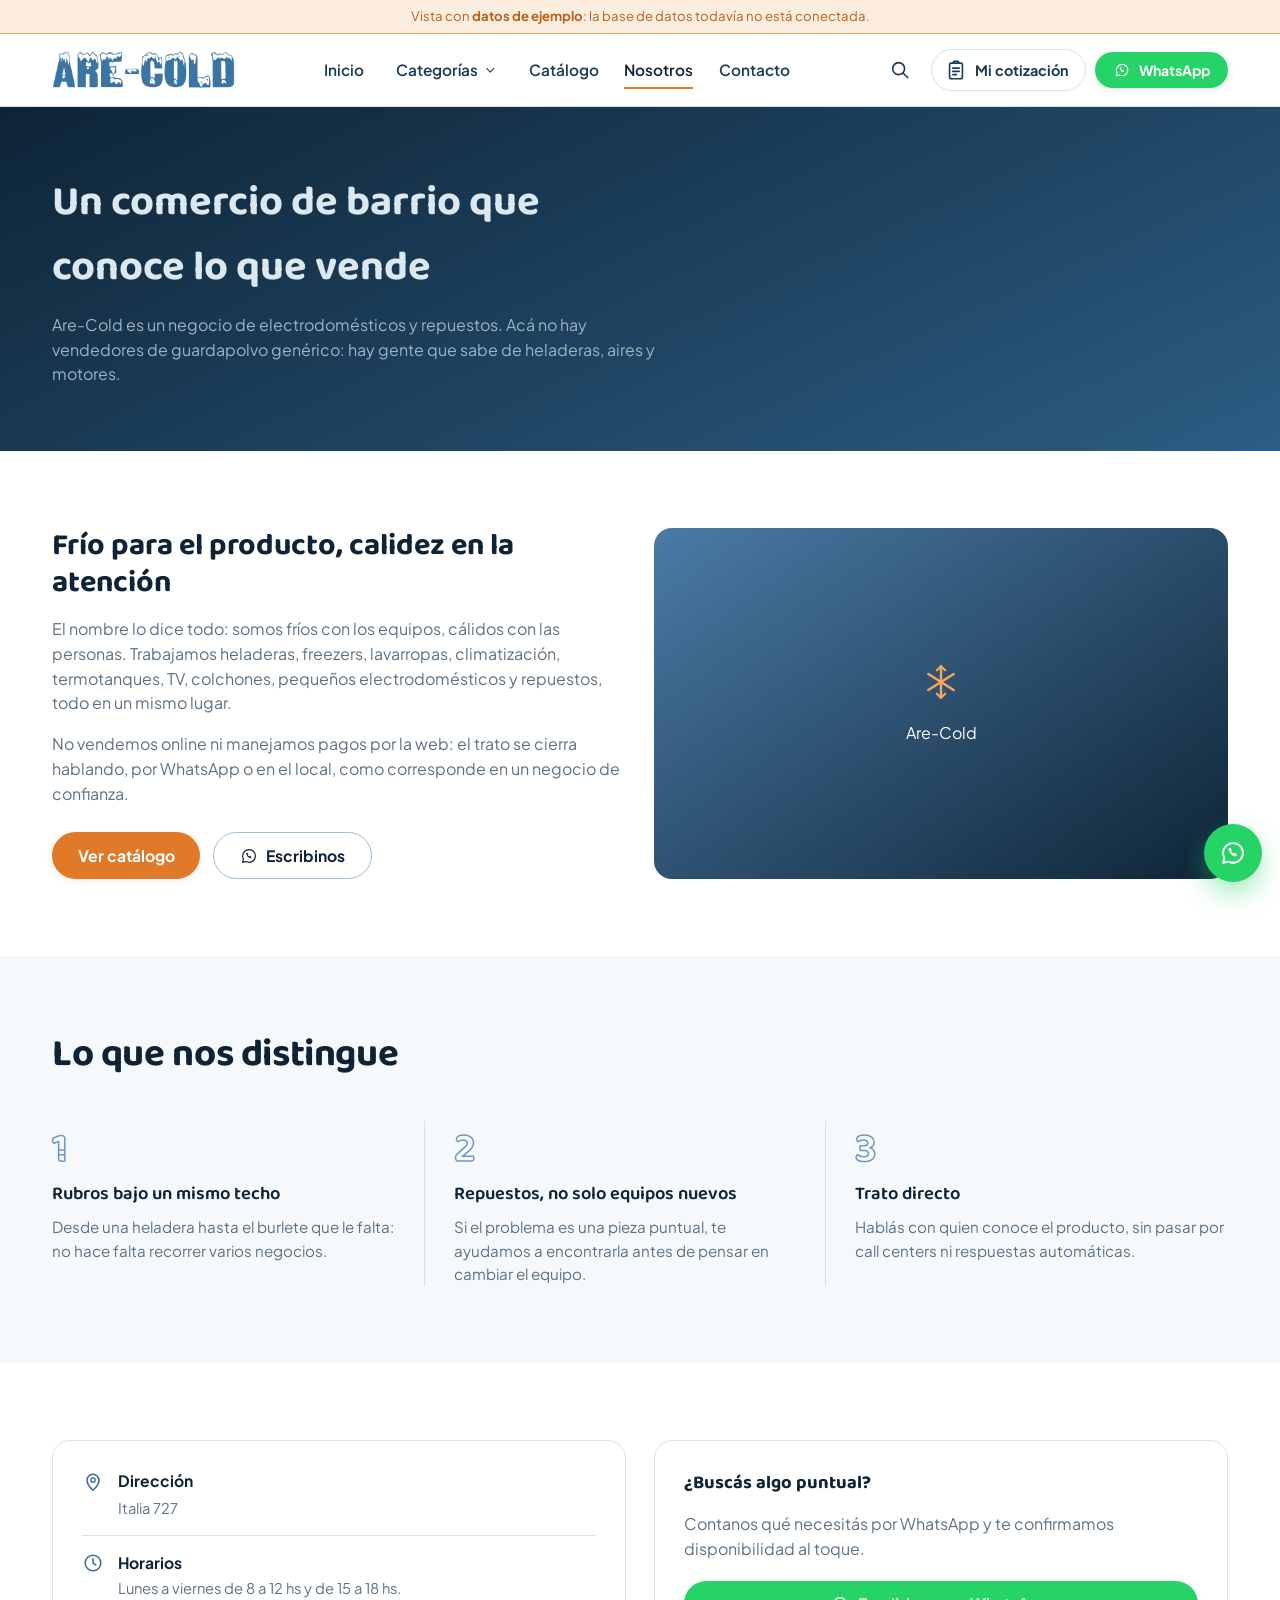
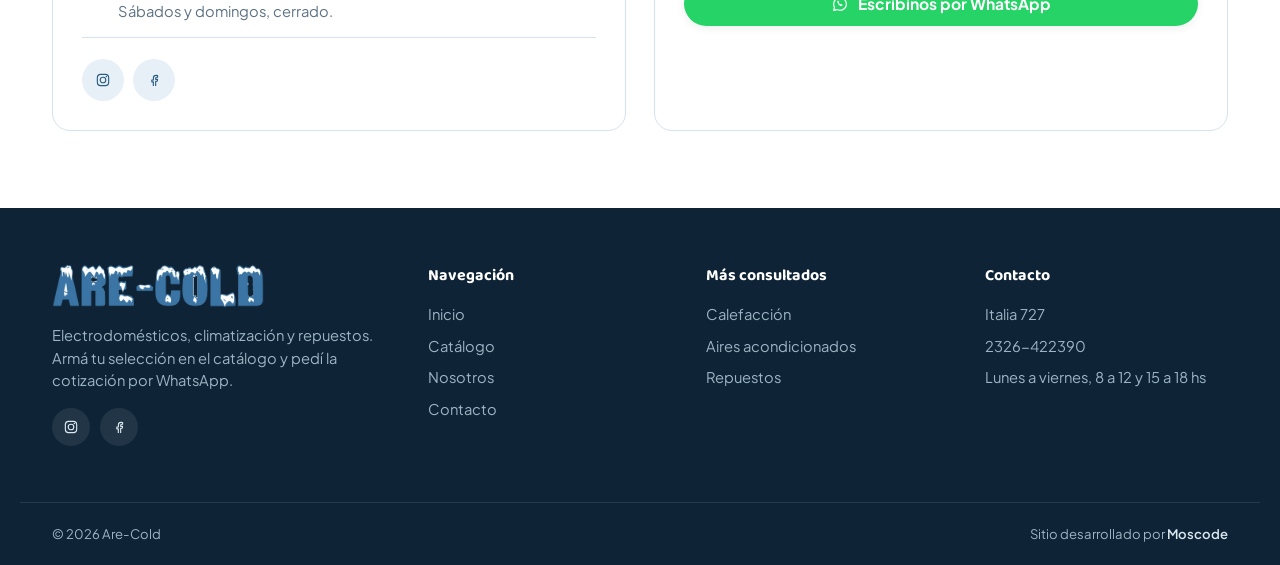
<file: nosotros.html>
<!DOCTYPE html>
<html lang="es-AR">
<head>
<meta charset="UTF-8">
<meta name="viewport" content="width=device-width, initial-scale=1.0">
<title>Nosotros | Are-Cold</title>
<meta name="description" content="Are-Cold: electrodomésticos, climatización y repuestos. Atención directa, sin vueltas, por WhatsApp.">
<meta name="theme-color" content="#0e2436">
<meta property="og:type" content="website">
<meta property="og:title" content="Nosotros | Are-Cold">
<meta property="og:description" content="Electrodomésticos, climatización y repuestos. Atención directa por WhatsApp.">
<meta property="og:url" content="https://arecold.com.ar/nosotros">
<meta property="og:site_name" content="Are-Cold">
<meta property="og:image" content="https://arecold.com.ar/assets/og-image.png">
<meta property="og:image:width" content="1200">
<meta property="og:image:height" content="630">
<meta name="twitter:card" content="summary_large_image">
<link rel="canonical" href="https://arecold.com.ar/nosotros">
<link rel="icon" type="image/svg+xml" href="assets/favicon.svg">
<link rel="preconnect" href="https://fonts.googleapis.com">
<link rel="preconnect" href="https://fonts.gstatic.com" crossorigin>
<link href="https://fonts.googleapis.com/css2?family=Baloo+2:wght@500;600;700&family=Plus+Jakarta+Sans:wght@400;500;600;700&display=swap" rel="stylesheet">
<link rel="stylesheet" href="css/styles.css?v=2026100109">
</head>
<body>
<a class="skip-link" href="#main">Saltar al contenido</a>

<div id="site-header"></div>

<main id="main">
  <section class="page-hero">
    <div class="container">
      <h1>Un comercio de barrio que conoce lo que vende</h1>
      <p>Are-Cold es un negocio de electrodomésticos y repuestos. Acá no hay vendedores de guardapolvo genérico: hay gente que sabe de heladeras, aires y motores.</p>
    </div>
  </section>

  <section class="section">
    <div class="container">
      <div class="location">
        <div class="reveal">
          <h2 style="font-family:var(--font-display); color:var(--ink); font-size:clamp(1.4rem,3vw,1.9rem); line-height:1.2;">
            Frío para el producto, calidez en la atención
          </h2>
          <p style="margin-top:1rem; color:var(--text-muted); max-width:56ch;">
            El nombre lo dice todo: somos fríos con los equipos, cálidos con las personas. Trabajamos heladeras, freezers, lavarropas, climatización, termotanques, TV, colchones, pequeños electrodomésticos y repuestos, todo en un mismo lugar.
          </p>
          <p style="margin-top:1rem; color:var(--text-muted); max-width:56ch;">
            No vendemos online ni manejamos pagos por la web: el trato se cierra hablando, por WhatsApp o en el local, como corresponde en un negocio de confianza.
          </p>
          <div style="margin-top:1.6rem; display:flex; gap:.8rem; flex-wrap:wrap;">
            <a href="catalogo.html" class="btn btn--primary">Ver catálogo</a>
            <a href="#" data-wa="Hola! Quería hacer una consulta." class="btn btn--ghost-dark">
              <svg class="icon" aria-hidden="true"><use href="#icon-whatsapp"></use></svg>
              Escribinos
            </a>
          </div>
        </div>
        <div class="location__map reveal">
          <div class="location__map-content">
            <svg class="icon" aria-hidden="true"><use href="#icon-snow"></use></svg>
            <p>Are-Cold</p>
          </div>
        </div>
      </div>
    </div>
  </section>

  <section class="section section--frost">
    <div class="container">
      <div class="section-head reveal">
        <h2>Lo que nos distingue</h2>
      </div>
      <div class="steps reveal">
        <div class="step">
          <h3>Rubros bajo un mismo techo</h3>
          <p>Desde una heladera hasta el burlete que le falta: no hace falta recorrer varios negocios.</p>
        </div>
        <div class="step">
          <h3>Repuestos, no solo equipos nuevos</h3>
          <p>Si el problema es una pieza puntual, te ayudamos a encontrarla antes de pensar en cambiar el equipo.</p>
        </div>
        <div class="step">
          <h3>Trato directo</h3>
          <p>Hablás con quien conoce el producto, sin pasar por call centers ni respuestas automáticas.</p>
        </div>
      </div>
    </div>
  </section>

  <section class="section">
    <div class="container">
      <div class="location reveal">
        <div class="location__card">
          <div class="location__row">
            <svg class="icon" aria-hidden="true"><use href="#icon-pin"></use></svg>
            <div><strong>Dirección</strong><span data-setting="address">Italia 727</span></div>
          </div>
          <div class="location__row">
            <svg class="icon" aria-hidden="true"><use href="#icon-clock"></use></svg>
            <div>
              <strong>Horarios</strong>
              <div data-setting-lines="hours"><p>Lunes a viernes de 8 a 12 hs y de 15 a 18 hs.</p><p>Sábados y domingos, cerrado.</p></div>
            </div>
          </div>
          <div class="location__social">
            <a href="#" data-href="instagram" target="_blank" rel="noopener" aria-label="Instagram">
              <svg class="icon" aria-hidden="true"><use href="#icon-instagram"></use></svg>
            </a>
            <a href="#" data-href="facebook" target="_blank" rel="noopener" aria-label="Facebook">
              <svg class="icon" aria-hidden="true"><use href="#icon-facebook"></use></svg>
            </a>
          </div>
        </div>
        <div class="location__card">
          <h3 style="font-family:var(--font-display); color:var(--ink); font-size:1.15rem; margin-bottom:.9rem;">¿Buscás algo puntual?</h3>
          <p style="color:var(--text-muted); margin-bottom:1.2rem;">Contanos qué necesitás por WhatsApp y te confirmamos disponibilidad al toque.</p>
          <a href="#" data-wa="Hola! Quería hacer una consulta." class="btn btn--whatsapp btn--block">
            <svg class="icon" aria-hidden="true"><use href="#icon-whatsapp"></use></svg>
            Escribinos por WhatsApp
          </a>
        </div>
      </div>
    </div>
  </section>
</main>

<div id="site-footer"></div>

<script src="api/data.php?format=js"></script>
<!-- Si se abre sin servidor (doble clic) o PHP no responde, se cargan los DATOS DE EJEMPLO -->
<script>window.AECOLD_SERVER || document.write('<script src="data/datos-de-ejemplo.js?v=2026100109"><\/script>');</script>
<script src="js/icons.js?v=2026100109"></script>
<script src="js/store.js?v=2026100109"></script>
<script src="js/layout.js?v=2026100109"></script>
<script src="js/main.js?v=2026100109"></script>
</body>
</html>
</file>
<file: css/styles.css>
/* =========================================================
   Refrigeración Are-Cold — hoja de estilos
   Tokens de marca al inicio para poder ajustar la paleta
   en vivo durante la reunión con el cliente.
   ========================================================= */

:root{
  /* --- Paleta: parte del azul real del logo --- */
  --ink:            #0E2436;
  --ink-soft:       #1B3B54;
  --blue-800:       #204a6b;
  --blue-700:       #2c5d84;
  --blue-600:       #3e6e9e; /* azul del logo */
  --blue-500:       #4a7ba6; /* azul del logo */
  --blue-400:       #6d97bf;
  --blue-300:       #9dbcd8;
  --blue-150:       #d3e3ef;
  --blue-100:       #e7f0f6;
  --frost:          #f6f9fb;
  --white:          #ffffff;

  /* --- Acento cálido: contraste contra el frío del producto --- */
  --accent:         #e07a29;
  --accent-dark:    #b85f1a;
  --accent-light:   #f5a75c;
  --accent-pale:    #fdedde;

  /* --- WhatsApp: solo en su propio componente --- */
  --whatsapp:       #25d366;
  --whatsapp-dark:  #1da851;

  /* --- Neutros de texto --- */
  --text-body:      #2c3e4a;
  --text-muted:     #5c7284;
  --text-on-dark:   #dce8f0;
  --text-on-dark-muted: #9db4c4;

  /* --- Estado --- */
  --focus-ring:     #e07a29;

  /* --- Tipografía --- */
  --font-display: 'Baloo 2', 'Segoe UI', sans-serif;
  --font-body: 'Plus Jakarta Sans', 'Segoe UI', sans-serif;

  /* --- Radios (sistema único: cards 18px, paneles grandes 22px, botones full-pill) --- */
  --radius-card: 18px;
  --radius-lg: 22px;
  --radius-sm: 10px;
  --radius-pill: 999px;

  /* --- Sombra: siempre con tinte azul, offset + blur --- */
  --shadow-sm: 0 2px 8px rgba(14, 36, 54, 0.08);
  --shadow-md: 0 10px 28px rgba(14, 36, 54, 0.14);
  --shadow-lg: 0 22px 48px rgba(14, 36, 54, 0.20);

  /* --- Layout --- */
  --container: 1240px;
  --header-h: 72px;

  color-scheme: light;
}

/* =========================================================
   Reset y base
   ========================================================= */
*, *::before, *::after{ box-sizing: border-box; }
html{ scroll-behavior: smooth; }
@media (prefers-reduced-motion: reduce){
  html{ scroll-behavior: auto; }
  *, *::before, *::after{
    animation-duration: 0.01ms !important;
    animation-iteration-count: 1 !important;
    transition-duration: 0.01ms !important;
    scroll-behavior: auto !important;
  }
}

body{
  margin: 0;
  font-family: var(--font-body);
  color: var(--text-body);
  background: var(--white);
  line-height: 1.55;
  -webkit-font-smoothing: antialiased;
  text-rendering: optimizeLegibility;
}

img{ max-width: 100%; display: block; }
a{ color: inherit; text-decoration: none; }
button{ font: inherit; color: inherit; background: none; border: none; cursor: pointer; }
ul{ margin: 0; padding: 0; list-style: none; }
h1,h2,h3,h4,p{ margin: 0; }
input, textarea{ font: inherit; color: inherit; }

::selection{ background: var(--accent); color: var(--white); }

::-webkit-scrollbar{ width: 12px; height: 12px; }
::-webkit-scrollbar-track{ background: var(--blue-100); }
::-webkit-scrollbar-thumb{ background: var(--blue-400); border-radius: var(--radius-pill); border: 3px solid var(--blue-100); }
::-webkit-scrollbar-thumb:hover{ background: var(--blue-500); }

:focus-visible{
  outline: 3px solid var(--focus-ring);
  outline-offset: 2px;
  border-radius: 4px;
}

.skip-link{
  position: absolute;
  left: 1rem;
  top: -60px;
  background: var(--ink);
  color: var(--white);
  padding: .75rem 1.25rem;
  border-radius: var(--radius-sm);
  z-index: 999;
  transition: top .2s ease;
}
.skip-link:focus{ top: 1rem; }

.icon{ width: 1em; height: 1em; fill: none; flex-shrink: 0; }
.icon-sprite{ position: absolute; width: 0; height: 0; overflow: hidden; }
[hidden]{ display: none !important; }

.container{
  width: 100%;
  max-width: var(--container);
  margin-inline: auto;
  padding-inline: 1.25rem;
}
@media (min-width: 768px){
  .container{ padding-inline: 2rem; }
}

.section{ padding-block: clamp(3rem, 6vw, 5.5rem); }
.section--tight{ padding-block: clamp(2rem, 4vw, 3.5rem); }
.section--frost{ background: var(--frost); }
.section--ink{ background: var(--ink); color: var(--text-on-dark); }

.section-head{
  max-width: 640px;
  margin-bottom: clamp(1.75rem, 4vw, 2.75rem);
}
.section-head h2{
  font-family: var(--font-display);
  font-weight: 700;
  font-size: clamp(1.6rem, 3.4vw, 2.4rem);
  color: var(--ink);
  letter-spacing: -0.01em;
  line-height: 1.15;
}
.section--ink .section-head h2{ color: var(--white); }
.section-head p{
  margin-top: .65rem;
  color: var(--text-muted);
  font-size: 1.02rem;
  max-width: 56ch;
}
.section--ink .section-head p{ color: var(--text-on-dark-muted); }

.section-head-row{
  display: flex;
  align-items: flex-end;
  justify-content: space-between;
  gap: 1.5rem;
  flex-wrap: wrap;
}
.section-head-row .section-head{ margin-bottom: 0; }

/* =========================================================
   Botones
   ========================================================= */
.btn{
  display: inline-flex;
  align-items: center;
  justify-content: center;
  gap: .55rem;
  padding: .85rem 1.6rem;
  border-radius: var(--radius-pill);
  font-weight: 700;
  font-size: .98rem;
  white-space: nowrap;
  transition: transform .18s cubic-bezier(.16,1,.3,1), box-shadow .18s ease, background-color .18s ease;
  line-height: 1;
}
.btn .icon{ width: 1.15em; height: 1.15em; }
.btn:active{ transform: scale(.97); }

.btn--primary{
  background: var(--accent);
  color: var(--white);
  box-shadow: var(--shadow-sm);
}
.btn--primary:hover{ background: var(--accent-dark); box-shadow: var(--shadow-md); transform: translateY(-1px); }

.btn--ghost{
  background: transparent;
  color: var(--white);
  border: 1.5px solid rgba(255,255,255,.55);
}
.btn--ghost:hover{ background: rgba(255,255,255,.12); border-color: rgba(255,255,255,.8); }

.btn--ghost-dark{
  background: transparent;
  color: var(--ink);
  border: 1.5px solid var(--blue-300);
}
.btn--ghost-dark:hover{ background: var(--blue-100); border-color: var(--blue-500); }

.btn--whatsapp{
  background: var(--whatsapp);
  color: var(--white);
  box-shadow: var(--shadow-sm);
}
.btn--whatsapp:hover{ background: var(--whatsapp-dark); box-shadow: var(--shadow-md); transform: translateY(-1px); }

.btn--sm{ padding: .6rem 1.15rem; font-size: .88rem; }
.btn--block{ width: 100%; }

/* =========================================================
   Header
   ========================================================= */
.site-header{
  position: sticky;
  top: 0;
  z-index: 60;
  background: var(--white);
  border-bottom: 1px solid var(--blue-150);
}
.site-header__bar{
  height: var(--header-h);
  display: flex;
  align-items: center;
  justify-content: space-between;
  gap: 1rem;
}
.site-header__logo img{
  height: 38px;
  width: auto;
}
.site-header__nav{
  display: none;
}
@media (min-width: 1024px){
  .site-header__nav{
    display: flex;
    align-items: center;
    gap: 1.6rem;
  }
  .site-header__nav a{
    font-weight: 600;
    font-size: .96rem;
    color: var(--ink-soft);
    position: relative;
    padding-block: .3rem;
  }
  .site-header__nav a::after{
    content: "";
    position: absolute;
    left: 0; right: 100%;
    bottom: -2px;
    height: 2px;
    background: var(--accent);
    transition: right .22s cubic-bezier(.16,1,.3,1);
  }
  .site-header__nav a:hover::after,
  .site-header__nav a[aria-current="page"]::after{ right: 0; }
  .site-header__nav a[aria-current="page"]{ color: var(--ink); }
}

.site-header__actions{
  display: flex;
  align-items: center;
  gap: .6rem;
}
.icon-btn{
  width: 42px;
  height: 42px;
  border-radius: var(--radius-pill);
  display: inline-flex;
  align-items: center;
  justify-content: center;
  color: var(--ink-soft);
  transition: background-color .18s ease;
}
.icon-btn:hover{ background: var(--blue-100); }
.icon-btn .icon{ width: 22px; height: 22px; }

.nav-toggle{ display: inline-flex; }
@media (min-width: 1024px){ .nav-toggle{ display: none; } }

.header-whatsapp{ display: none; }
@media (min-width: 480px){ .header-whatsapp{ display: inline-flex; } }

/* Buscador desplegable del header */
.search-panel{
  position: absolute;
  left: 0; right: 0;
  top: 100%;
  background: var(--white);
  border-bottom: 1px solid var(--blue-150);
  box-shadow: var(--shadow-md);
  padding-block: 1.1rem;
  transform: translateY(-8px);
  opacity: 0;
  pointer-events: none;
  transition: opacity .2s ease, transform .2s cubic-bezier(.16,1,.3,1);
}
.search-panel.is-open{
  transform: translateY(0);
  opacity: 1;
  pointer-events: auto;
}
.search-panel form{
  display: flex;
  gap: .6rem;
  align-items: center;
}
.search-panel input{
  flex: 1;
  border: 1.5px solid var(--blue-150);
  border-radius: var(--radius-sm);
  padding: .75rem 1rem;
  font-size: 1rem;
  background: var(--frost);
}
.search-panel input:focus-visible{ border-color: var(--accent); }

/* Menú móvil */
.mobile-nav{
  overflow-y: auto;
  position: fixed;
  inset: 0;
  z-index: 90;
  background: var(--ink);
  color: var(--text-on-dark);
  padding: 1.25rem;
  transform: translateX(100%);
  transition: transform .28s cubic-bezier(.16,1,.3,1);
  display: flex;
  flex-direction: column;
}
.mobile-nav.is-open{ transform: translateX(0); }
.mobile-nav__top{
  display: flex;
  justify-content: space-between;
  align-items: center;
  margin-bottom: 2rem;
}
.mobile-nav__top img{ height: 34px; }
.mobile-nav .icon-btn{ color: var(--white); }
.mobile-nav .icon-btn:hover{ background: rgba(255,255,255,.12); }
.mobile-nav__links{
  display: flex;
  flex-direction: column;
  gap: .25rem;
}
.mobile-nav__links a{
  font-family: var(--font-display);
  font-size: 1.6rem;
  font-weight: 600;
  padding: .7rem 0;
  border-bottom: 1px solid rgba(255,255,255,.1);
}
.mobile-nav__footer{
  margin-top: auto;
  padding-top: 1.5rem;
  display: flex;
  flex-direction: column;
  gap: .75rem;
}
.mobile-nav__contact{
  display: flex;
  align-items: center;
  gap: .6rem;
  color: var(--text-on-dark-muted);
  font-size: .95rem;
}

body.nav-locked{ overflow: hidden; }

/* =========================================================
   Hero
   ========================================================= */
.hero{
  background: linear-gradient(155deg, var(--ink) 0%, var(--blue-800) 62%, var(--blue-700) 100%);
  color: var(--text-on-dark);
  overflow: hidden;
  position: relative;
}
.hero__grid{
  display: grid;
  gap: 2.5rem;
  padding-block: clamp(2.5rem, 6vw, 4.5rem);
  align-items: center;
}
@media (min-width: 900px){
  .hero__grid{
    grid-template-columns: .9fr 1.1fr;
    gap: 3rem;
  }
}
.hero__copy h1{
  font-family: var(--font-display);
  font-weight: 700;
  font-size: clamp(2.1rem, 4.6vw, 3.4rem);
  line-height: 1.08;
  letter-spacing: -0.015em;
  max-width: 15ch;
}
.hero__copy h1 em{
  font-style: normal;
  color: var(--accent-light);
}
.hero__copy p{
  margin-top: 1.1rem;
  font-size: 1.08rem;
  color: var(--text-on-dark-muted);
  max-width: 46ch;
}
.hero__actions{
  margin-top: 1.9rem;
  display: flex;
  flex-wrap: wrap;
  gap: .85rem;
}

/* Franja de icing de hielo, recurso puntual */
.frost-divider{
  width: 100%;
  height: 34px;
  color: var(--white);
  display: block;
}
.frost-divider--top{ transform: scaleY(-1); }

.badge{
  position: absolute;
  top: .75rem;
  left: .75rem;
  display: inline-flex;
  align-items: center;
  gap: .3rem;
  padding: .3rem .65rem;
  border-radius: var(--radius-pill);
  font-family: var(--font-body);
  font-size: .72rem;
  font-weight: 600;
  letter-spacing: .01em;
  line-height: 1;
  z-index: 2;
  box-shadow: var(--shadow-sm);
}
.badge__icon{
  width: 12px;
  height: 12px;
  flex-shrink: 0;
  fill: none;
}
.badge--oferta{ background: var(--accent); color: var(--white); }
.badge--destacado{ background: var(--ink); color: var(--white); }
.badge--nuevo{ background: var(--white); color: var(--blue-700); border: 1.5px solid var(--blue-300); box-shadow: none; }

/* =========================================================
   Placeholder de foto de producto
   ========================================================= */
.photo-block{
  position: relative;
  aspect-ratio: 4/3;
  border-radius: inherit;
  overflow: hidden;
  display: flex;
  align-items: center;
  justify-content: center;
  background:
    repeating-linear-gradient(135deg, var(--blue-100) 0 14px, var(--blue-150) 14px 28px);
}
.photo-block .icon{
  width: 34%;
  height: 34%;
  max-width: 72px;
  max-height: 72px;
  color: var(--blue-400);
}
.photo-block--photo img{
  position: absolute;
  inset: 0;
  width: 100%;
  height: 100%;
  object-fit: cover;
}
.photo-block__tag{
  position: absolute;
  right: .6rem;
  bottom: .6rem;
  font-size: .68rem;
  color: var(--blue-700);
  background: rgba(255,255,255,.82);
  padding: .25rem .55rem;
  border-radius: var(--radius-pill);
  font-weight: 600;
}

/* =========================================================
   Grilla de productos
   ========================================================= */
.product-grid{
  display: grid;
  grid-template-columns: repeat(2, 1fr);
  gap: 1rem;
}
@media (min-width: 640px){
  .product-grid{ grid-template-columns: repeat(3, 1fr); gap: 1.2rem; }
}
@media (min-width: 1024px){
  .product-grid{ grid-template-columns: repeat(4, 1fr); }
}

.product-card{
  background: var(--white);
  border: 1px solid var(--blue-150);
  border-radius: var(--radius-card);
  overflow: hidden;
  display: flex;
  flex-direction: column;
  transition: transform .2s cubic-bezier(.16,1,.3,1), box-shadow .2s ease, border-color .2s ease;
}
.product-card:hover{
  transform: translateY(-4px);
  box-shadow: var(--shadow-md);
  border-color: var(--blue-300);
}
.product-card__media{ position: relative; }
.product-card__body{
  padding: .95rem 1rem 1.1rem;
  display: flex;
  flex-direction: column;
  gap: .4rem;
  flex: 1;
}
.product-card__cat{
  font-size: .74rem;
  color: var(--text-muted);
  font-weight: 600;
  text-transform: uppercase;
  letter-spacing: .04em;
}
.product-card__name{
  font-family: var(--font-display);
  font-size: 1rem;
  font-weight: 600;
  color: var(--ink);
  line-height: 1.28;
}
.product-card button.product-card__open{
  text-align: left;
  display: flex;
  flex-direction: column;
  width: 100%;
  flex: 1;
}
.product-card__foot{ padding: 0 1rem 1rem; }
.product-card__foot .btn{ white-space: normal; line-height: 1.15; padding-inline: .7rem; text-align: center; }

/* =========================================================
   Catálogo: filtros
   ========================================================= */
.catalog-toolbar{
  display: flex;
  flex-direction: column;
  gap: 1rem;
  margin-bottom: 1.6rem;
}
.catalog-search{
  position: relative;
}
.catalog-search .icon{
  position: absolute;
  left: 1rem;
  top: 50%;
  transform: translateY(-50%);
  width: 20px; height: 20px;
  color: var(--text-muted);
}
.catalog-search input{
  width: 100%;
  padding: .9rem 1rem .9rem 2.7rem;
  border-radius: var(--radius-sm);
  border: 1.5px solid var(--blue-150);
  background: var(--frost);
  font-size: 1rem;
}
.catalog-search input:focus-visible{ border-color: var(--accent); }

.catalog-meta{
  display: flex;
  justify-content: space-between;
  align-items: center;
  margin-bottom: 1.1rem;
  color: var(--text-muted);
  font-size: .92rem;
}

.empty-state{
  text-align: center;
  padding: 3.5rem 1rem;
  color: var(--text-muted);
}
.empty-state .icon{
  width: 48px; height: 48px;
  color: var(--blue-300);
  margin-inline: auto;
  margin-bottom: 1rem;
}
.empty-state h3{
  font-family: var(--font-display);
  color: var(--ink);
  font-size: 1.2rem;
  margin-bottom: .4rem;
}

/* Transición suave de la grilla al filtrar */
.product-grid.is-filtering .product-card{
  opacity: 0;
  transform: translateY(8px);
}
.product-card{
  animation: card-in .32s cubic-bezier(.16,1,.3,1) both;
}
@keyframes card-in{
  from{ opacity: 0; transform: translateY(10px); }
  to{ opacity: 1; transform: translateY(0); }
}

/* =========================================================
   Repuestos block
   ========================================================= */
.spares{
  background: var(--ink);
  color: var(--text-on-dark);
  border-radius: var(--radius-lg);
  padding: clamp(2rem, 5vw, 3.2rem);
  display: grid;
  gap: 2rem;
  position: relative;
  overflow: hidden;
}
.spares__frost{
  position: absolute;
  left: 0; right: 0; top: 0;
  width: 100%;
  height: 30px;
  color: var(--white);
  z-index: 1;
}
@media (min-width: 860px){
  .spares{ grid-template-columns: 1.1fr .9fr; align-items: center; }
}
.spares__copy h2{
  font-family: var(--font-display);
  font-size: clamp(1.6rem, 3.2vw, 2.2rem);
  font-weight: 700;
  line-height: 1.15;
}
.spares__copy p{
  margin-top: .9rem;
  color: var(--text-on-dark-muted);
  max-width: 48ch;
}
.spares__list{
  margin-top: 1.3rem;
  display: flex;
  flex-direction: column;
  gap: .65rem;
}
.spares__list li{
  display: flex;
  align-items: center;
  gap: .65rem;
  color: var(--text-on-dark);
  font-size: .96rem;
}
.spares__list .icon{ width: 20px; height: 20px; color: var(--accent-light); flex-shrink: 0; }
.spares__actions{ margin-top: 1.6rem; display: flex; gap: .8rem; flex-wrap: wrap; }

.spares__panel{
  background: rgba(255,255,255,.06);
  border: 1px solid rgba(255,255,255,.14);
  border-radius: 18px;
  padding: 1.6rem;
}
.spares__panel-row{
  display: flex;
  align-items: center;
  gap: .9rem;
  padding-block: .8rem;
  border-bottom: 1px solid rgba(255,255,255,.1);
}
.spares__panel-row:last-child{ border-bottom: none; }
.spares__panel-row .icon{ width: 24px; height: 24px; color: var(--accent-light); flex-shrink: 0; }
.spares__panel-row strong{ display: block; font-size: .95rem; }
.spares__panel-row span{ display: block; font-size: .82rem; color: var(--text-on-dark-muted); }

/* =========================================================
   Cómo comprar — pasos
   ========================================================= */
.steps{
  display: grid;
  gap: 1.4rem;
  counter-reset: step;
}
@media (min-width: 768px){
  .steps{ grid-template-columns: repeat(3, 1fr); gap: 1.8rem; }
}
.step{
  position: relative;
  padding-top: .5rem;
}
.step::before{
  counter-increment: step;
  content: counter(step);
  font-family: var(--font-display);
  font-size: 2.6rem;
  font-weight: 700;
  color: var(--blue-200, var(--blue-150));
  -webkit-text-stroke: 1.5px var(--blue-400);
  color: transparent;
  line-height: 1;
  display: block;
}
.step h3{
  margin-top: .6rem;
  font-family: var(--font-display);
  font-size: 1.15rem;
  color: var(--ink);
  font-weight: 600;
}
.step p{
  margin-top: .4rem;
  color: var(--text-muted);
  font-size: .95rem;
}
.step:not(:last-child){
  border-bottom: 1px solid var(--blue-150);
  padding-bottom: 1.4rem;
}
@media (min-width: 768px){
  .step:not(:last-child){
    border-bottom: none;
    border-right: 1px solid var(--blue-150);
    padding-bottom: 0;
    padding-right: 1.8rem;
  }
}

/* =========================================================
   Dónde estamos
   ========================================================= */
.location{
  display: grid;
  gap: 1.8rem;
}
@media (min-width: 860px){
  .location{ grid-template-columns: 1fr 1fr; align-items: stretch; }
}
.location__card{
  background: var(--white);
  border: 1px solid var(--blue-150);
  border-radius: var(--radius-card);
  padding: 1.8rem;
}
.location__row{
  display: flex;
  gap: .9rem;
  padding-block: .9rem;
  border-bottom: 1px solid var(--blue-150);
}
.location__row:first-of-type{ padding-top: 0; }
.location__row:last-of-type{ border-bottom: none; }
.location__row .icon{ width: 22px; height: 22px; color: var(--blue-600); flex-shrink: 0; margin-top: .1rem; }
.location__row strong{ display: block; color: var(--ink); font-size: .98rem; margin-bottom: .15rem; }
.location__row span, .location__row p, .location__row a[data-mail]{ color: var(--text-muted); font-size: .92rem; margin: 0; }
.location__social{
  display: flex;
  gap: .6rem;
  margin-top: 1.3rem;
}
.location__social a{
  width: 42px; height: 42px;
  border-radius: var(--radius-pill);
  background: var(--blue-100);
  display: inline-flex;
  align-items: center;
  justify-content: center;
  color: var(--blue-700);
  transition: background-color .18s ease;
}
.location__social a:hover{ background: var(--blue-150); }
.location__map{
  border-radius: var(--radius-card);
  overflow: hidden;
  position: relative;
  min-height: 260px;
  background:
    linear-gradient(145deg, var(--blue-500), var(--ink));
  display: flex;
  align-items: center;
  justify-content: center;
  color: var(--white);
}
.location__map-content{
  text-align: center;
  padding: 2rem;
}
.location__map-content .icon{ width: 40px; height: 40px; margin-inline: auto; margin-bottom: .8rem; color: var(--accent-light); }
.location__map-content .btn{ margin-top: 1.2rem; }

/* =========================================================
   Footer
   ========================================================= */
.site-footer{
  background: var(--ink);
  color: var(--text-on-dark-muted);
}
.site-footer__top{
  padding-block: clamp(2.5rem, 5vw, 3.5rem);
  display: grid;
  gap: 2.2rem;
}
@media (min-width: 768px){
  .site-footer__top{ grid-template-columns: 1fr 1fr; }
}
@media (min-width: 1024px){
  .site-footer__top{ grid-template-columns: 1.4fr 1fr 1fr 1fr; }
}
.site-footer__brand img{ height: 44px; margin-bottom: 1rem; }
.site-footer__brand p{ max-width: 34ch; font-size: .92rem; }
.site-footer h4{
  font-family: var(--font-display);
  color: var(--white);
  font-size: 1rem;
  margin-bottom: .9rem;
}
.site-footer__list{ display: flex; flex-direction: column; gap: .55rem; font-size: .92rem; }
.site-footer__list a:hover{ color: var(--white); }
.site-footer__social{ display: flex; gap: .6rem; margin-top: 1rem; }
.site-footer__social a{
  width: 38px; height: 38px;
  border-radius: var(--radius-pill);
  background: rgba(255,255,255,.08);
  display: inline-flex; align-items: center; justify-content: center;
  color: var(--text-on-dark);
}
.site-footer__social a:hover{ background: rgba(255,255,255,.16); }
.site-footer__bottom{
  border-top: 1px solid rgba(255,255,255,.1);
  padding-block: 1.3rem;
  display: flex;
  flex-direction: column;
  gap: .5rem;
  font-size: .82rem;
  text-align: center;
}
@media (min-width: 640px){
  .site-footer__bottom{ flex-direction: row; justify-content: space-between; text-align: left; }
}
.site-footer__bottom a{ color: var(--text-on-dark); font-weight: 600; }

/* =========================================================
   WhatsApp flotante
   ========================================================= */
.float-whatsapp{
  position: fixed;
  right: 1.1rem;
  bottom: 1.1rem;
  z-index: 70;
  width: 58px;
  height: 58px;
  border-radius: 50%;
  background: var(--whatsapp);
  color: var(--white);
  display: inline-flex;
  align-items: center;
  justify-content: center;
  box-shadow: 0 12px 26px rgba(37, 211, 102, 0.4);
  transition: transform .2s cubic-bezier(.16,1,.3,1), box-shadow .2s ease;
}
.float-whatsapp:hover{ transform: translateY(-3px) scale(1.04); box-shadow: 0 16px 32px rgba(37, 211, 102, 0.48); }
.float-whatsapp .icon{ width: 28px; height: 28px; }

/* =========================================================
   Modal ficha de producto
   ========================================================= */
.modal-overlay{
  position: fixed;
  inset: 0;
  background: rgba(14, 36, 54, 0.55);
  backdrop-filter: blur(3px);
  display: flex;
  align-items: flex-end;
  justify-content: center;
  z-index: 100;
  opacity: 0;
  pointer-events: none;
  transition: opacity .22s ease;
}
@media (min-width: 768px){
  .modal-overlay{ align-items: center; padding: 2rem; }
}
.modal-overlay.is-open{ opacity: 1; pointer-events: auto; }

.product-modal{
  background: var(--white);
  width: 100%;
  max-width: 760px;
  max-height: 92vh;
  overflow-y: auto;
  border-radius: var(--radius-lg) var(--radius-lg) 0 0;
  transform: translateY(24px);
  transition: transform .26s cubic-bezier(.16,1,.3,1);
  position: relative;
}
@media (min-width: 768px){
  .product-modal{ border-radius: var(--radius-lg); }
}
.modal-overlay.is-open .product-modal{ transform: translateY(0); }

.product-modal__close{
  position: absolute;
  top: .9rem;
  right: .9rem;
  width: 40px; height: 40px;
  border-radius: 50%;
  background: rgba(255,255,255,.92);
  color: var(--ink);
  display: inline-flex;
  align-items: center;
  justify-content: center;
  box-shadow: var(--shadow-sm);
  z-index: 3;
}
.product-modal__media{ position: relative; }
.product-modal__body{ padding: 1.6rem 1.6rem 2rem; }
.product-modal__cat{
  font-size: .78rem;
  font-weight: 700;
  color: var(--blue-600);
  text-transform: uppercase;
  letter-spacing: .04em;
}
.product-modal__body h2{
  font-family: var(--font-display);
  font-size: clamp(1.3rem, 3vw, 1.7rem);
  color: var(--ink);
  margin-top: .3rem;
  line-height: 1.2;
}
.product-modal__desc{
  margin-top: .9rem;
  color: var(--text-body);
  max-width: 60ch;
}
.product-modal__features{
  margin-top: 1.3rem;
  display: grid;
  gap: .6rem;
}
.product-modal__features li{
  display: flex;
  gap: .6rem;
  align-items: flex-start;
  font-size: .95rem;
  color: var(--text-body);
  padding-block: .5rem;
  border-bottom: 1px solid var(--blue-150);
}
.product-modal__features li:last-child{ border-bottom: none; }
.product-modal__features .icon{ width: 18px; height: 18px; color: var(--blue-600); flex-shrink: 0; margin-top: .15rem; }
.product-modal__actions{
  margin-top: 1.6rem;
  display: flex;
  gap: .8rem;
  flex-wrap: wrap;
}

/* =========================================================
   Formulario de contacto
   ========================================================= */
.form-grid{
  display: grid;
  gap: 1.1rem;
}
@media (min-width: 640px){
  .form-row-2{ display: grid; grid-template-columns: 1fr 1fr; gap: 1.1rem; }
}
.field{ display: flex; flex-direction: column; gap: .45rem; }
.field label{ font-size: .9rem; font-weight: 700; color: var(--ink); }
.field input, .field textarea{
  border: 1.5px solid var(--blue-150);
  border-radius: var(--radius-sm);
  padding: .85rem 1rem;
  background: var(--frost);
  font-size: .98rem;
  resize: vertical;
}
.field input:focus-visible, .field textarea:focus-visible{ border-color: var(--accent); }
.field small{ color: var(--text-muted); font-size: .8rem; }
.form-note{
  display: flex;
  align-items: flex-start;
  gap: .6rem;
  background: var(--blue-100);
  border-radius: var(--radius-sm);
  padding: .9rem 1.1rem;
  font-size: .88rem;
  color: var(--ink-soft);
  margin-top: .3rem;
}
.form-note .icon{ width: 20px; height: 20px; color: var(--blue-600); flex-shrink: 0; margin-top: .1rem; }

.form-success{
  display: none;
  text-align: center;
  padding: 2.4rem 1rem;
}
.form-success.is-visible{ display: block; }
.form-success .icon{ width: 52px; height: 52px; color: var(--whatsapp); margin-inline: auto; margin-bottom: 1rem; }
.form-success h3{ font-family: var(--font-display); font-size: 1.3rem; color: var(--ink); }
.form-success p{ margin-top: .5rem; color: var(--text-muted); max-width: 42ch; margin-inline: auto; }

/* =========================================================
   Página "Nosotros" bloques compartidos (hero simple de páginas internas)
   ========================================================= */
.page-hero{
  background: linear-gradient(155deg, var(--ink) 0%, var(--blue-700) 100%);
  color: var(--text-on-dark);
  padding-block: clamp(2.5rem, 6vw, 4rem);
}
.page-hero h1{
  font-family: var(--font-display);
  font-size: clamp(1.9rem, 4vw, 2.6rem);
  font-weight: 700;
  max-width: 20ch;
}
.page-hero p{
  margin-top: .8rem;
  color: var(--text-on-dark-muted);
  max-width: 52ch;
}

.reveal{
  opacity: 0;
  transform: translateY(18px);
  transition: opacity .6s cubic-bezier(.16,1,.3,1), transform .6s cubic-bezier(.16,1,.3,1);
}
.reveal.is-visible{ opacity: 1; transform: translateY(0); }
@media (prefers-reduced-motion: reduce){
  .reveal{ opacity: 1; transform: none; }
}

.visually-hidden{
  position: absolute;
  width: 1px; height: 1px;
  overflow: hidden;
  clip: rect(0 0 0 0);
  white-space: nowrap;
}

/* =========================================================
   FASE 2 — Header: "Categorías" + mega-menú
   ========================================================= */
.nav-cats{
  display: inline-flex;
  align-items: center;
  gap: .3rem;
  font-weight: 600;
  font-size: .96rem;
  color: var(--ink-soft);
  padding-block: .3rem;
}
.nav-cats .icon{ width: .95em; height: .95em; transition: transform .2s ease; }
.nav-cats[aria-expanded="true"]{ color: var(--ink); }
.nav-cats[aria-expanded="true"] .icon{ transform: rotate(180deg); }

.mega{
  position: absolute;
  left: 0; right: 0;
  top: 100%;
  background: var(--white);
  border-bottom: 1px solid var(--blue-150);
  box-shadow: var(--shadow-lg);
  opacity: 0;
  visibility: hidden;
  transform: translateY(-6px);
  transition: opacity .18s ease, transform .22s cubic-bezier(.16,1,.3,1), visibility 0s linear .22s;
}
.mega.is-open{
  opacity: 1;
  visibility: visible;
  transform: translateY(0);
  transition-delay: 0s;
}
.mega__inner{
  display: grid;
  grid-template-columns: minmax(420px, 1fr) 1.1fr;
  gap: 1.6rem;
  padding-block: 1.4rem 1.6rem;
  max-height: calc(100vh - var(--header-h) - 1rem);
  overflow-y: auto;
}
.mega__cats{
  display: grid;
  grid-template-columns: 1fr 1fr;
  gap: .15rem .5rem;
  align-content: start;
}
.mega__cat{
  display: flex;
  align-items: center;
  gap: .65rem;
  padding: .6rem .75rem;
  border-radius: var(--radius-sm);
  font-weight: 600;
  font-size: .93rem;
  color: var(--ink-soft);
  transition: background-color .15s ease, color .15s ease;
}
.mega__cat > .icon:first-child{ width: 20px; height: 20px; color: var(--blue-600); }
.mega__cat > .icon:last-child:not(:first-child){ width: 15px; height: 15px; margin-left: auto; opacity: .35; }
.mega__cat[aria-current="true"]{ background: var(--blue-100); color: var(--ink); }
.mega__cat[aria-current="true"] > .icon:last-child:not(:first-child){ opacity: 1; color: var(--accent); }

.mega__panel{
  display: grid;
  grid-template-columns: 1fr 200px;
  gap: 1.4rem;
  background: var(--frost);
  border: 1px solid var(--blue-150);
  border-radius: var(--radius-card);
  padding: 1.4rem;
  min-height: 100%;
}
.mega__panel h3{
  font-family: var(--font-display);
  font-size: 1.4rem;
  color: var(--ink);
  line-height: 1.1;
}
.mega__subs{ margin-top: .8rem; display: grid; }
.mega__subs a{
  display: flex;
  align-items: center;
  justify-content: space-between;
  gap: 1rem;
  padding: .6rem .1rem;
  border-bottom: 1px solid var(--blue-150);
  font-weight: 600;
  font-size: .95rem;
  color: var(--ink-soft);
}
.mega__subs a:hover{ color: var(--accent-dark); }
.mega__subs small{
  font-size: .74rem;
  color: var(--text-muted);
  background: var(--white);
  border: 1px solid var(--blue-150);
  border-radius: var(--radius-pill);
  padding: .1rem .5rem;
}
.mega__empty{ margin-top: .8rem; color: var(--text-muted); font-size: .92rem; max-width: 34ch; }
.mega__all{
  margin-top: 1.1rem;
  display: inline-flex;
  align-items: center;
  gap: .4rem;
  font-weight: 700;
  font-size: .92rem;
  color: var(--accent-dark);
}
.mega__all .icon{ transition: transform .18s ease; }
.mega__all:hover .icon{ transform: translateX(3px); }
.mega__photo{
  width: 100%;
  height: 100%;
  min-height: 200px;
  object-fit: cover;
  border-radius: 14px;
}
.mega__photo--icon{
  display: flex;
  align-items: center;
  justify-content: center;
  background: var(--blue-100);
  color: var(--blue-400);
}
.mega__photo--icon .icon{ width: 56px; height: 56px; }

/* Botón "Mi cotización" del header */
.quote-btn{
  position: relative;
  display: inline-flex;
  align-items: center;
  gap: .5rem;
  height: 42px;
  padding: 0 .6rem;
  border-radius: var(--radius-pill);
  color: var(--ink-soft);
  font-weight: 700;
  font-size: .9rem;
  transition: background-color .18s ease, border-color .18s ease;
}
.quote-btn:hover{ background: var(--blue-100); }
.quote-btn .icon{ width: 22px; height: 22px; }
.quote-btn__label{ display: none; }
.quote-count{
  position: absolute;
  top: 1px;
  right: -1px;
  min-width: 19px;
  height: 19px;
  padding: 0 5px;
  border-radius: var(--radius-pill);
  background: var(--accent);
  color: var(--white);
  font-size: .7rem;
  font-weight: 800;
  line-height: 19px;
  text-align: center;
  box-shadow: 0 0 0 2px var(--white);
}
.quote-count--inline{ position: static; box-shadow: none; margin-left: .2rem; }
@media (min-width: 1200px){
  .quote-btn{ border: 1.5px solid var(--blue-150); padding: 0 1rem 0 .8rem; }
  .quote-btn__label{ display: inline; }
  .quote-btn .quote-count{ position: static; box-shadow: none; }
}

/* Menú móvil: categorías en acordeón */
.mobile-nav__cats summary{
  font-family: var(--font-display);
  font-size: 1.6rem;
  font-weight: 600;
  padding: .7rem 0;
  border-bottom: 1px solid rgba(255,255,255,.1);
  list-style: none;
  display: flex;
  align-items: center;
  justify-content: space-between;
  cursor: pointer;
}
.mobile-nav__cats summary::-webkit-details-marker,
.mobile-cat-group summary::-webkit-details-marker{ display: none; }
.mobile-nav__cats summary .icon{ width: 22px; height: 22px; transition: transform .2s ease; }
.mobile-nav__cats[open] > summary .icon{ transform: rotate(180deg); }
.mobile-nav__cats ul{ padding: .4rem 0 .8rem; }
.mobile-nav__links .mobile-cat{
  display: flex;
  align-items: center;
  gap: .7rem;
  font-family: var(--font-body);
  font-size: 1rem;
  font-weight: 600;
  padding: .6rem .2rem;
  border-bottom: none;
  color: var(--text-on-dark);
  list-style: none;
  cursor: pointer;
}
.mobile-cat .icon{ width: 20px; height: 20px; color: var(--blue-300); }
.mobile-cat .icon:last-child:not(:first-child){ margin-left: auto; width: 18px; height: 18px; transition: transform .2s ease; }
.mobile-cat-group[open] .mobile-cat .icon:last-child{ transform: rotate(180deg); }
.mobile-cat__subs{ display: grid; padding: 0 0 .6rem 2.3rem; }
.mobile-nav__links .mobile-cat__subs a{
  font-family: var(--font-body);
  font-size: .95rem;
  font-weight: 500;
  padding: .45rem 0;
  border-bottom: none;
  color: var(--text-on-dark-muted);
}
.btn--quote-outline{
  background: transparent;
  color: var(--white);
  border: 1.5px solid rgba(255,255,255,.4);
}

/* =========================================================
   FASE 2 — Hero con foco en Calefacción / Aires
   ========================================================= */
.hero__eyebrow{
  display: inline-flex;
  align-items: center;
  gap: .6rem;
  font-size: .78rem;
  font-weight: 700;
  letter-spacing: .09em;
  text-transform: uppercase;
  color: var(--blue-300);
  margin-bottom: 1rem;
}
.hero__eyebrow::before{
  content: "";
  width: 22px;
  height: 2px;
  background: var(--accent);
  border-radius: 2px;
}

.hero-focus{
  display: grid;
  grid-template-columns: 1fr 1fr;
  gap: .85rem;
}
.hero-focus--single{ grid-template-columns: 1fr; }
@media (min-width: 900px){
  /* Las dos tarjetas desfasadas: una arriba, otra abajo, como dos estaciones */
  .hero-focus:not(.hero-focus--single) .focus-card:first-child{ margin-bottom: 2.4rem; }
  .hero-focus:not(.hero-focus--single) .focus-card:last-child{ margin-top: 2.4rem; }
}

.focus-card{
  position: relative;
  isolation: isolate;
  overflow: hidden;
  border-radius: var(--radius-lg);
  min-height: clamp(280px, 40vw, 430px);
  display: flex;
  align-items: flex-end;
  color: var(--white);
  background: var(--blue-700);
  box-shadow: var(--shadow-lg);
  transition: transform .25s cubic-bezier(.16,1,.3,1);
}
.focus-card:hover{ transform: translateY(-4px); }
.focus-card__img{
  position: absolute;
  inset: 0;
  width: 100%;
  height: 100%;
  object-fit: cover;
  z-index: -2;
  transition: transform .6s cubic-bezier(.16,1,.3,1);
}
.focus-card:hover .focus-card__img{ transform: scale(1.04); }
.focus-card::after{
  content: "";
  position: absolute;
  inset: 0;
  z-index: -1;
}
.focus-card--warm{ background: var(--accent-dark); }
.focus-card--warm::after{
  background: linear-gradient(180deg, rgba(224,122,41,.10) 0%, rgba(184,95,26,.55) 45%, rgba(84,36,8,.94) 100%);
}
.focus-card--cold::after{
  background: linear-gradient(180deg, rgba(74,123,166,.08) 0%, rgba(32,74,107,.58) 45%, rgba(14,36,54,.95) 100%);
}
.focus-card .frost-edge{
  position: absolute;
  left: 0; right: 0; top: 0;
  width: 100%;
  height: 30px;
  color: var(--white);
  z-index: 1;
}
.focus-card__body{ padding: clamp(1rem, 2.4vw, 1.5rem); width: 100%; }
.focus-card__icon{
  width: 46px;
  height: 46px;
  border-radius: 50%;
  display: inline-flex;
  align-items: center;
  justify-content: center;
}
.focus-card__icon .icon{ width: 24px; height: 24px; }
.focus-card--warm .focus-card__icon{ background: var(--accent); }
.focus-card--cold .focus-card__icon{ background: rgba(255,255,255,.16); border: 1px solid rgba(255,255,255,.3); }
.focus-card h2{
  margin-top: .75rem;
  font-family: var(--font-display);
  font-weight: 700;
  font-size: clamp(1.3rem, 2.5vw, 1.95rem);
  line-height: 1.05;
}
/* Toda la tarjeta es clickeable; los accesos a subcategorías quedan por encima */
.focus-card__link::after{ content: ""; position: absolute; inset: 0; z-index: 1; }
.focus-card__meta{ margin-top: .3rem; font-size: .86rem; color: rgba(255,255,255,.8); }
.focus-card__subs{
  display: none;
  flex-wrap: wrap;
  gap: .35rem;
  margin-top: .9rem;
}
@media (min-width: 560px){ .focus-card__subs{ display: flex; } }
.focus-card__subs a{
  position: relative;
  z-index: 2;
  font-size: .76rem;
  font-weight: 600;
  padding: .35rem .7rem;
  border-radius: var(--radius-pill);
  background: rgba(255,255,255,.14);
  border: 1px solid rgba(255,255,255,.24);
  transition: background-color .15s ease;
}
.focus-card__subs a:hover{ background: rgba(255,255,255,.28); }
.focus-card__cta{
  margin-top: 1rem;
  display: inline-flex;
  align-items: center;
  gap: .4rem;
  font-weight: 700;
  font-size: .92rem;
}
.focus-card__cta .icon{ transition: transform .2s ease; }
.focus-card:hover .focus-card__cta .icon{ transform: translateX(4px); }
.focus-card--warm .focus-card__cta{ color: var(--accent-pale); }

/* =========================================================
   FASE 2 — Grilla grande de categorías
   ========================================================= */
.cat-section .section-head-row{ margin-bottom: clamp(1.5rem, 3vw, 2.2rem); }
.cat-showcase{
  display: grid;
  grid-template-columns: repeat(2, 1fr);
  grid-auto-rows: 150px;
  grid-auto-flow: dense;
  gap: .75rem;
}
@media (min-width: 640px){ .cat-showcase{ grid-auto-rows: 180px; gap: 1rem; } }
@media (min-width: 960px){ .cat-showcase{ grid-template-columns: repeat(4, 1fr); grid-auto-rows: 210px; } }
.cat-card--wide{ grid-column: span 2; }

.cat-card{
  position: relative;
  isolation: isolate;
  overflow: hidden;
  border-radius: var(--radius-card);
  display: flex;
  align-items: flex-end;
  padding: 1rem 1.1rem;
  color: var(--white);
  background: var(--ink);
  transition: transform .22s cubic-bezier(.16,1,.3,1), box-shadow .22s ease;
}
.cat-card:hover{ transform: translateY(-3px); box-shadow: var(--shadow-md); }
.cat-card img{
  position: absolute;
  inset: 0;
  width: 100%;
  height: 100%;
  object-fit: cover;
  z-index: -2;
  transition: transform .6s cubic-bezier(.16,1,.3,1);
}
.cat-card:hover img{ transform: scale(1.05); }
.cat-card::after{
  content: "";
  position: absolute;
  inset: 0;
  z-index: -1;
  background: linear-gradient(180deg, rgba(14,36,54,0) 25%, rgba(14,36,54,.88) 100%);
}
.cat-card--plain{ background: linear-gradient(145deg, var(--blue-600), var(--ink)); }
.cat-card__icon{
  position: absolute;
  top: .85rem;
  left: .85rem;
  width: 38px;
  height: 38px;
  border-radius: 50%;
  background: rgba(255,255,255,.94);
  color: var(--blue-700);
  display: inline-flex;
  align-items: center;
  justify-content: center;
}
.cat-card__icon .icon{ width: 21px; height: 21px; }
.cat-card__text strong{
  display: block;
  font-family: var(--font-display);
  font-size: clamp(1rem, 1.6vw, 1.2rem);
  font-weight: 700;
  line-height: 1.1;
}
.cat-card--wide .cat-card__text strong{ font-size: clamp(1.25rem, 2.2vw, 1.6rem); }
.cat-card__text small{
  display: block;
  margin-top: .25rem;
  font-size: .78rem;
  color: rgba(255,255,255,.8);
  line-height: 1.35;
}
.cat-card__arrow{
  position: absolute;
  top: .85rem;
  right: .85rem;
  width: 34px;
  height: 34px;
  border-radius: 50%;
  background: var(--accent);
  display: inline-flex;
  align-items: center;
  justify-content: center;
  opacity: 0;
  transform: translateX(-6px);
  transition: opacity .2s ease, transform .2s ease;
}
.cat-card:hover .cat-card__arrow,
.cat-card:focus-visible .cat-card__arrow{ opacity: 1; transform: translateX(0); }
@media (max-width: 520px){
  .cat-card__text small{ display: none; }
}

/* =========================================================
   FASE 2 — Carrusel de marcas
   ========================================================= */
.brands{
  padding-block: clamp(2.2rem, 5vw, 3.2rem);
  border-bottom: 1px solid var(--blue-150);
}
.brands__head h2{
  text-align: center;
  font-size: .8rem;
  font-weight: 700;
  letter-spacing: .1em;
  text-transform: uppercase;
  color: var(--text-muted);
  margin-bottom: 1.3rem;
}
.brands__viewport{
  overflow: hidden;
  -webkit-mask-image: linear-gradient(90deg, transparent, #000 8%, #000 92%, transparent);
  mask-image: linear-gradient(90deg, transparent, #000 8%, #000 92%, transparent);
}
.brands__track{
  display: flex;
  gap: 1rem;
  width: max-content;
  animation: brands-scroll var(--brands-duration, 28s) linear infinite;
}
.brands__viewport:hover .brands__track{ animation-play-state: paused; }
@keyframes brands-scroll{
  to{ transform: translateX(calc(-50% - .5rem)); }
}
.brand-logo{
  flex: 0 0 auto;
  width: 168px;
  height: 72px;
  padding: .75rem 1.25rem;
  display: flex;
  align-items: center;
  justify-content: center;
  border: 1px solid var(--blue-150);
  border-radius: 14px;
  background: #fff;
}
.brand-logo img{
  max-width: 100%;
  max-height: 100%;
  width: auto;
  height: auto;
  object-fit: contain;
}
@media (prefers-reduced-motion: reduce){
  .brands__viewport{ overflow-x: auto; -webkit-mask-image: none; mask-image: none; padding-inline: 1.25rem; }
  .brands__track{ animation: none !important; }
  .brand-logo[aria-hidden="true"]{ display: none; }
}

/* =========================================================
   FASE 2 — Botón "Agregar a cotización"
   ========================================================= */
.btn--quote{
  background: var(--accent);
  color: var(--white);
  border: 1.5px solid var(--accent);
  box-shadow: var(--shadow-sm);
}
.btn--quote:hover{ background: var(--accent-dark); border-color: var(--accent-dark); transform: translateY(-1px); }
.btn--quote.is-added{
  background: var(--blue-100);
  border-color: var(--blue-300);
  color: var(--ink);
  box-shadow: none;
}
.btn--quote.is-added .icon{ color: var(--blue-600); }
.btn--quote.is-added:hover{ background: var(--blue-150); transform: none; }

.steps__cta{ margin-top: 2.2rem; }

/* =========================================================
   FASE 2 — Galería de la ficha de producto
   ========================================================= */
.gallery__stage{
  position: relative;
  aspect-ratio: 16/10;
  background: var(--frost);
  overflow: hidden;
}
.gallery__stage > .photo-block{ height: 100%; aspect-ratio: auto; }
.gallery__main{ width: 100%; height: 100%; object-fit: cover; }
.gallery__nav{
  position: absolute;
  top: 50%;
  transform: translateY(-50%);
  width: 40px;
  height: 40px;
  border-radius: 50%;
  background: rgba(255,255,255,.92);
  color: var(--ink);
  display: inline-flex;
  align-items: center;
  justify-content: center;
  box-shadow: var(--shadow-sm);
  z-index: 2;
}
.gallery__nav .icon{ width: 20px; height: 20px; }
.gallery__nav--prev{ left: .8rem; }
.gallery__nav--next{ right: .8rem; }
.gallery__count{
  position: absolute;
  left: .8rem;
  bottom: .8rem;
  background: rgba(14,36,54,.62);
  color: var(--white);
  font-size: .74rem;
  font-weight: 600;
  padding: .25rem .6rem;
  border-radius: var(--radius-pill);
  z-index: 2;
}
.gallery__thumbs{
  display: flex;
  gap: .5rem;
  padding: .8rem 1.6rem 0;
  overflow-x: auto;
}
.gallery__thumb{
  flex: 0 0 68px;
  height: 52px;
  border-radius: var(--radius-sm);
  overflow: hidden;
  border: 2px solid transparent;
  opacity: .6;
  transition: opacity .15s ease, border-color .15s ease;
}
.gallery__thumb:hover{ opacity: .9; }
.gallery__thumb[aria-current="true"]{ border-color: var(--accent); opacity: 1; }
.gallery__thumb img{ width: 100%; height: 100%; object-fit: cover; }

/* =========================================================
   FASE 2 — Panel "Mi cotización"
   ========================================================= */
.quote-overlay{
  position: fixed;
  inset: 0;
  z-index: 110;
  background: rgba(14, 36, 54, 0.5);
  backdrop-filter: blur(2px);
  opacity: 0;
  pointer-events: none;
  transition: opacity .22s ease;
}
.quote-overlay.is-open{ opacity: 1; pointer-events: auto; }
.quote-drawer{
  position: absolute;
  top: 0; right: 0; bottom: 0;
  width: min(440px, 100%);
  background: var(--white);
  display: flex;
  flex-direction: column;
  box-shadow: var(--shadow-lg);
  transform: translateX(100%);
  transition: transform .3s cubic-bezier(.16,1,.3,1);
}
.quote-overlay.is-open .quote-drawer{ transform: translateX(0); }
.quote-drawer__head{
  display: flex;
  justify-content: space-between;
  align-items: flex-start;
  gap: 1rem;
  padding: 1.3rem 1.4rem 1.1rem;
  border-bottom: 1px solid var(--blue-150);
}
.quote-drawer__head h2{ font-family: var(--font-display); font-size: 1.45rem; color: var(--ink); line-height: 1.1; }
.quote-drawer__head p{ margin-top: .2rem; font-size: .88rem; color: var(--text-muted); }
.quote-drawer__body{ flex: 1; overflow-y: auto; padding: 1rem 1.4rem; }
.quote-items{ display: grid; gap: .6rem; }
.quote-item{
  display: grid;
  grid-template-columns: 64px 1fr auto;
  gap: .9rem;
  align-items: center;
  padding: .55rem;
  border: 1px solid var(--blue-150);
  border-radius: 14px;
}
.quote-item__thumb{
  width: 64px;
  height: 64px;
  border-radius: var(--radius-sm);
  overflow: hidden;
  background: var(--blue-100);
  display: flex;
  align-items: center;
  justify-content: center;
}
.quote-item__thumb img{ width: 100%; height: 100%; object-fit: cover; }
.quote-item__thumb .icon{ width: 28px; height: 28px; color: var(--blue-400); }
.quote-item__info strong{ display: block; font-size: .95rem; color: var(--ink); line-height: 1.25; }
.quote-item__info span{ display: block; margin-top: .15rem; font-size: .78rem; color: var(--text-muted); }
.quote-item__remove{ color: var(--text-muted); }
.quote-item__remove:hover{ background: var(--accent-pale); color: var(--accent-dark); }
.quote-item__remove .icon{ width: 20px; height: 20px; }
.quote-drawer__foot{
  display: grid;
  gap: .75rem;
  padding: 1.1rem 1.4rem 1.4rem;
  border-top: 1px solid var(--blue-150);
  background: var(--frost);
}
.quote-drawer__note{ display: flex; gap: .55rem; font-size: .84rem; color: var(--ink-soft); }
.quote-drawer__note .icon{ width: 18px; height: 18px; color: var(--blue-600); margin-top: .15rem; }
.quote-drawer__clear{
  justify-self: center;
  font-size: .85rem;
  color: var(--text-muted);
  text-decoration: underline;
  text-underline-offset: 3px;
}
.quote-drawer__clear:hover{ color: var(--accent-dark); }
.quote-empty{ text-align: center; padding: 3rem .5rem; }
.quote-empty > .icon{ width: 52px; height: 52px; color: var(--blue-300); margin-inline: auto; }
.quote-empty h3{ margin-top: 1rem; font-family: var(--font-display); font-size: 1.25rem; color: var(--ink); }
.quote-empty p{ margin: .5rem auto 1.4rem; max-width: 34ch; color: var(--text-muted); font-size: .93rem; }

/* Aviso breve al agregar/quitar */
.toast{
  position: fixed;
  left: 50%;
  bottom: 1.3rem;
  z-index: 120;
  display: flex;
  align-items: center;
  gap: .6rem;
  max-width: calc(100% - 2rem);
  padding: .65rem .7rem .65rem 1rem;
  border-radius: var(--radius-pill);
  background: var(--ink);
  color: var(--white);
  font-size: .9rem;
  font-weight: 600;
  box-shadow: var(--shadow-lg);
  opacity: 0;
  pointer-events: none;
  transform: translate(-50%, 16px);
  transition: opacity .2s ease, transform .25s cubic-bezier(.16,1,.3,1);
}
.toast.is-visible{ opacity: 1; pointer-events: auto; transform: translate(-50%, 0); }
.toast .icon{ width: 18px; height: 18px; color: var(--accent-light); }
.toast button{
  padding: .4rem .85rem;
  border-radius: var(--radius-pill);
  background: rgba(255,255,255,.14);
  font-size: .82rem;
  font-weight: 700;
  white-space: nowrap;
}
.toast button:hover{ background: rgba(255,255,255,.24); }
@media (max-width: 560px){
  .toast{ left: 1rem; right: 5.2rem; transform: translateY(16px); max-width: none; }
  .toast.is-visible{ transform: translateY(0); }
}

/* =========================================================
   VERSIÓN FINAL — Hero con foto del local de fondo
   ========================================================= */
.hero{ isolation: isolate; background: var(--ink); }
.hero__bg{
  position: absolute;
  inset: 0;
  z-index: -1;
}
.hero__bg img{
  width: 100%;
  height: 100%;
  object-fit: cover;
  object-position: 50% 35%;
  filter: blur(1.5px); /* suaviza las letras del cartel detrás del texto */
  transform: scale(1.02);
}
/* Velo oscuro: más cerrado detrás del texto (izquierda/abajo) para mantener el contraste */
.hero__bg::after{
  content: "";
  position: absolute;
  inset: 0;
  background:
    linear-gradient(90deg, rgba(14,36,54,.96) 0%, rgba(14,36,54,.92) 40%, rgba(14,36,54,.62) 68%, rgba(14,36,54,.5) 100%),
    linear-gradient(0deg, rgba(14,36,54,.6) 0%, rgba(14,36,54,0) 40%);
}
@media (max-width: 899px){
  /* En celular el texto ocupa todo el ancho: la foto va desenfocada para que el cartel no compita con la lectura */
  .hero__bg img{ filter: blur(3px); transform: scale(1.04); }
  .hero__bg::after{
    background: linear-gradient(180deg, rgba(14,36,54,.9) 0%, rgba(14,36,54,.84) 55%, rgba(14,36,54,.92) 100%);
  }
}

/* =========================================================
   VERSIÓN FINAL — Mapa real en "Dónde estamos"
   ========================================================= */
.location__map--embed{
  display: block;
  min-height: 320px;
  background: var(--blue-100);
}
.location__map--embed iframe{
  position: absolute;
  inset: 0;
  width: 100%;
  height: 100%;
  border: 0;
}
/* Con mapa, "Cómo llegar" va en la tarjeta de datos; este botón solo aparece si no hay mapa cargado */
.location__map-btn{ display: none; }
.location__social .location__directions{
  width: auto;
  height: 42px;
  margin-left: auto;
  padding: 0 1.1rem;
  background: var(--accent);
  color: var(--white);
}
.location__social .location__directions:hover{ background: var(--accent-dark); }
.location__map--empty{
  display: flex;
  align-items: center;
  justify-content: center;
  background: linear-gradient(145deg, var(--blue-500), var(--ink));
}
.location__map--empty iframe{ display: none; }
.location__map--empty .location__map-btn{ display: inline-flex; }

/* =========================================================
   VERSIÓN FINAL — Catálogo: barra lateral de categorías / panel en celular
   ========================================================= */
.catalog__layout{ display: grid; gap: 1.5rem; align-items: start; }
@media (min-width: 960px){
  .catalog__layout{ grid-template-columns: 270px minmax(0, 1fr); gap: 2rem; }
  .catalog .product-grid{ grid-template-columns: repeat(3, 1fr); }
}

.catalog-toolbar{
  flex-direction: row;
  align-items: stretch;
  gap: .6rem;
  margin-bottom: 1rem;
}
.catalog-toolbar .catalog-search{ flex: 1; min-width: 0; }
@media (max-width: 959px){
  /* La barra de búsqueda + "Categorías" queda a mano del pulgar mientras se recorre la grilla */
  .catalog-toolbar{
    position: sticky;
    top: var(--header-h);
    z-index: 20;
    background: var(--white);
    margin-inline: -1.25rem;
    padding: .6rem 1.25rem;
    border-bottom: 1px solid var(--blue-150);
  }
}
.filters-open{ flex-shrink: 0; max-width: 46%; }
.filters-open span{ overflow: hidden; text-overflow: ellipsis; }
@media (min-width: 960px){ .filters-open{ display: none; } }

.filters__head{
  display: flex;
  align-items: center;
  justify-content: space-between;
  margin-bottom: .6rem;
}
.filters__head h2{
  font-family: var(--font-display);
  font-size: 1.15rem;
  color: var(--ink);
}
.filters__close, .filters__foot{ display: none; }

.filter-cats{ display: grid; gap: .2rem; }
.filter-cat, .filter-sub{
  width: 100%;
  display: flex;
  align-items: center;
  gap: .65rem;
  text-align: left;
  border-radius: var(--radius-sm);
  color: var(--ink-soft);
  transition: background-color .15s ease, color .15s ease;
}
.filter-cat{
  min-height: 46px;
  padding: .55rem .75rem;
  font-weight: 600;
  font-size: .95rem;
}
.filter-cat > .icon:first-child{ width: 20px; height: 20px; color: var(--blue-600); }
.filter-cat span, .filter-sub span{ flex: 1; min-width: 0; }
.filter-cat small, .filter-sub small{
  font-size: .74rem;
  font-weight: 600;
  color: var(--text-muted);
  background: var(--frost);
  border: 1px solid var(--blue-150);
  border-radius: var(--radius-pill);
  padding: .05rem .5rem;
}
.filter-cat:hover, .filter-sub:hover{ background: var(--blue-100); color: var(--ink); }
.filter-check{ width: 18px; height: 18px; }

/* Activa: fondo lleno + texto en negrita + tilde (no depende solo del color) */
.filter-cat[aria-pressed="true"]{
  background: var(--ink);
  color: var(--white);
  font-weight: 700;
}
.filter-cat[aria-pressed="true"] > .icon:first-child{ color: var(--accent-light); }
.filter-cat[aria-pressed="true"] small{ background: rgba(255,255,255,.14); border-color: transparent; color: var(--white); }
.filter-cat[aria-pressed="true"] .filter-check{ color: var(--accent-light); }

.filter-subs{
  display: grid;
  gap: .15rem;
  margin: .3rem 0 .5rem 1.15rem;
  padding-left: .75rem;
  border-left: 2px solid var(--blue-150);
}
.filter-sub{
  min-height: 42px;
  padding: .45rem .65rem;
  font-size: .9rem;
  font-weight: 500;
}
.filter-sub[aria-pressed="true"]{
  background: var(--accent-pale);
  color: var(--accent-dark);
  font-weight: 700;
  box-shadow: inset 3px 0 0 var(--accent);
}
.filter-sub[aria-pressed="true"] small{ background: var(--white); border-color: var(--accent-light); color: var(--accent-dark); }
.filter-sub[aria-pressed="true"] .filter-check{ color: var(--accent); }

@media (min-width: 960px){
  .filters{
    position: sticky;
    top: calc(var(--header-h) + 1rem);
    max-height: calc(100vh - var(--header-h) - 2rem);
    overflow-y: auto;
    background: var(--white);
    border: 1px solid var(--blue-150);
    border-radius: var(--radius-card);
    padding: 1.1rem .7rem 1rem;
  }
  .filters__head{ padding-inline: .45rem; }
}

/* Celular: panel que sube desde abajo, botones grandes para el pulgar */
@media (max-width: 959px){
  .filters{
    position: fixed;
    left: 0; right: 0; bottom: 0;
    z-index: 115;
    max-height: 86vh;
    display: flex;
    flex-direction: column;
    background: var(--white);
    border-radius: var(--radius-lg) var(--radius-lg) 0 0;
    box-shadow: var(--shadow-lg);
    transform: translateY(105%);
    visibility: hidden;
    transition: transform .3s cubic-bezier(.16,1,.3,1), visibility 0s linear .3s;
  }
  .filters.is-open{ transform: translateY(0); visibility: visible; transition-delay: 0s; }
  .filters__head{
    padding: 1rem 1.25rem .6rem;
    margin: 0;
    border-bottom: 1px solid var(--blue-150);
  }
  .filters__head::before{
    content: "";
    position: absolute;
    top: .45rem;
    left: 50%;
    width: 40px;
    height: 4px;
    margin-left: -20px;
    border-radius: 4px;
    background: var(--blue-150);
  }
  .filters__close{ display: inline-flex; }
  .filter-cats{ overflow-y: auto; padding: .6rem 1rem; flex: 1; overscroll-behavior: contain; }
  .filter-cat{ min-height: 50px; }
  .filter-sub{ min-height: 46px; }
  .filters__foot{
    display: block;
    padding: .8rem 1.25rem calc(.8rem + env(safe-area-inset-bottom));
    border-top: 1px solid var(--blue-150);
  }
}
.filters-overlay{
  position: fixed;
  inset: 0;
  z-index: 114;
  background: rgba(14, 36, 54, 0.5);
  opacity: 0;
  pointer-events: none;
  transition: opacity .22s ease;
}
body.filters-open .filters-overlay{ opacity: 1; pointer-events: auto; }
@media (min-width: 960px){ .filters-overlay{ display: none; } }

/* Filtros activos (se quitan con un toque; hacen wrap, sin scroll lateral) */
/* Al cerrar el panel en celular se vuelve a esta fila: que no quede debajo del header + barra fija */
.active-filters, .catalog-meta{ scroll-margin-top: calc(var(--header-h) + 84px); }
.active-filters{
  display: flex;
  flex-wrap: wrap;
  align-items: center;
  gap: .45rem;
  margin-bottom: .9rem;
}
.active-chip{
  display: inline-flex;
  align-items: center;
  gap: .4rem;
  min-height: 36px;
  padding: .35rem .6rem .35rem .9rem;
  border-radius: var(--radius-pill);
  background: var(--ink);
  color: var(--white);
  font-size: .86rem;
  font-weight: 600;
}
.active-chip .icon{ width: 15px; height: 15px; opacity: .8; }
.active-chip:hover .icon{ opacity: 1; }
.active-clear{
  font-size: .86rem;
  font-weight: 600;
  color: var(--text-muted);
  text-decoration: underline;
  text-underline-offset: 3px;
  padding: .35rem .3rem;
}
.active-clear:hover{ color: var(--accent-dark); }

/* Aviso de datos de ejemplo (fallback sin base de datos, ver js/store.js) */
.demo-notice{
  background: var(--accent-pale);
  color: var(--accent-dark);
  border-bottom: 1px solid var(--accent-light);
  font-size: .82rem;
  text-align: center;
  padding: .4rem 1rem;
}

/* Precio del producto (o "Consultar precio" si todavía no tiene) */
.price{
  margin-top: .35rem;
  font-family: var(--font-display);
  font-size: 1.15rem;
  font-weight: 700;
  color: var(--blue-700);
  line-height: 1.2;
}
.price--ask{
  font-family: var(--font-body);
  font-size: .85rem;
  font-weight: 600;
  color: var(--text-muted);
}
.price--lg{ font-size: 1.6rem; margin: .1rem 0 .6rem; }
.price--lg.price--ask{ font-size: 1rem; }
</file>
<file: admin/admin.css>
/* =========================================================
   Panel de administración — herramienta interna.
   No usa la identidad del sitio público: fondos neutros,
   jerarquía clara y pocos componentes, siempre iguales.
   ========================================================= */
:root{
  --bg:            #f4f5f7;
  --surface:       #ffffff;
  --surface-2:     #f9fafb;
  --border:        #e2e5e9;
  --border-strong: #cdd2d8;
  --text:          #14181f;
  --text-2:        #434b57;
  --muted:         #6b7380;
  --primary:       #14181f;
  --primary-hover: #2c333d;
  --focus:         #2563eb;
  --on:            #2563eb;
  --on-soft:       #e8effd;
  --danger:        #c62828;
  --danger-soft:   #fdecec;
  --success:       #15803d;
  --success-soft:  #e8f5ec;
  --warn-soft:     #fff6e0;
  --warn-border:   #f1d48a;

  --radius:   8px;
  --radius-lg: 12px;
  --shadow:   0 1px 2px rgba(16,24,40,.06), 0 1px 3px rgba(16,24,40,.08);
  --shadow-lg: 0 12px 32px rgba(16,24,40,.16);
  --font: 'Inter', 'Segoe UI', system-ui, sans-serif;
  color-scheme: light;
}

*, *::before, *::after{ box-sizing: border-box; }
body{
  margin: 0;
  font-family: var(--font);
  font-size: 14px;
  line-height: 1.5;
  color: var(--text);
  background: var(--bg);
  -webkit-font-smoothing: antialiased;
}
h1,h2,h3,p{ margin: 0; }
a{ color: inherit; text-decoration: none; }
button{ font: inherit; color: inherit; background: none; border: 0; cursor: pointer; padding: 0; }
input, select, textarea{ font: inherit; color: inherit; }
img{ display: block; max-width: 100%; }
[hidden]{ display: none !important; }
:focus-visible{ outline: 2px solid var(--focus); outline-offset: 2px; }
.icon{ width: 18px; height: 18px; fill: none; flex-shrink: 0; }
.icon-sprite{ position: absolute; width: 0; height: 0; overflow: hidden; }
.visually-hidden{ position: absolute; width: 1px; height: 1px; overflow: hidden; clip: rect(0 0 0 0); white-space: nowrap; }

/* ---------- Botones ---------- */
.btn{
  display: inline-flex;
  align-items: center;
  justify-content: center;
  gap: .45rem;
  height: 36px;
  padding: 0 .9rem;
  border-radius: var(--radius);
  border: 1px solid transparent;
  font-weight: 600;
  font-size: 13.5px;
  white-space: nowrap;
  transition: background-color .15s ease, border-color .15s ease;
}
.btn .icon{ width: 16px; height: 16px; }
.btn--primary{ background: var(--primary); color: #fff; }
.btn--primary:hover{ background: var(--primary-hover); }
.btn--ghost{ background: var(--surface); border-color: var(--border-strong); color: var(--text); }
.btn--ghost:hover{ background: var(--surface-2); }
.btn--danger{ background: var(--danger); color: #fff; }
.btn--danger:hover{ background: #a61f1f; }
.btn--danger-ghost{ background: var(--surface); border-color: #efc4c4; color: var(--danger); }
.btn--danger-ghost:hover{ background: var(--danger-soft); }
.btn--sm{ height: 30px; padding: 0 .65rem; font-size: 13px; }
.btn--block{ width: 100%; }
.btn:disabled{ opacity: .45; cursor: not-allowed; }

.icon-btn{
  width: 30px;
  height: 30px;
  border-radius: 6px;
  display: inline-flex;
  align-items: center;
  justify-content: center;
  color: var(--muted);
}
.icon-btn:hover:not(:disabled){ background: var(--bg); color: var(--text); }
.icon-btn:disabled{ opacity: .3; cursor: not-allowed; }
.icon-btn .icon{ width: 16px; height: 16px; }
.icon-btn--danger:hover:not(:disabled){ background: var(--danger-soft); color: var(--danger); }

/* ---------- Formularios ---------- */
.field{ display: flex; flex-direction: column; gap: .35rem; }
.field__label{ font-weight: 600; font-size: 13px; color: var(--text-2); }
.field__hint{ font-size: 12.5px; color: var(--muted); }
.field input, .field select, .field textarea, .input{
  width: 100%;
  height: 38px;
  padding: 0 .75rem;
  border: 1px solid var(--border-strong);
  border-radius: var(--radius);
  background: var(--surface);
  transition: border-color .15s ease, box-shadow .15s ease;
}
.field textarea{ height: auto; min-height: 96px; padding: .6rem .75rem; resize: vertical; }
.field input:focus, .field select:focus, .field textarea:focus, .input:focus{
  outline: none;
  border-color: var(--focus);
  box-shadow: 0 0 0 3px rgba(37,99,235,.15);
}
.field.is-invalid input, .field.is-invalid select{ border-color: var(--danger); }
.field__error{ font-size: 12.5px; color: var(--danger); }
.form-error{
  background: var(--danger-soft);
  color: var(--danger);
  border-radius: var(--radius);
  padding: .55rem .75rem;
  font-size: 13px;
}
.row-2{ display: grid; gap: 1rem; }
@media (min-width: 720px){ .row-2{ grid-template-columns: 1fr 1fr; } }

/* Interruptor (visible / destacada) */
.switch{
  display: inline-flex;
  align-items: center;
  gap: .55rem;
  cursor: pointer;
  user-select: none;
  font-weight: 500;
  color: var(--text-2);
}
.switch input{ position: absolute; opacity: 0; width: 1px; height: 1px; }
.switch__track{
  position: relative;
  width: 34px;
  height: 20px;
  border-radius: 999px;
  background: var(--border-strong);
  transition: background-color .15s ease;
  flex-shrink: 0;
}
.switch__track::after{
  content: "";
  position: absolute;
  top: 2px; left: 2px;
  width: 16px; height: 16px;
  border-radius: 50%;
  background: #fff;
  box-shadow: 0 1px 2px rgba(0,0,0,.2);
  transition: transform .15s ease;
}
.switch input:checked + .switch__track{ background: var(--on); }
.switch input:checked + .switch__track::after{ transform: translateX(14px); }
.switch input:focus-visible + .switch__track{ outline: 2px solid var(--focus); outline-offset: 2px; }

/* ---------- Ingreso ---------- */
.login{
  min-height: 100vh;
  display: flex;
  align-items: center;
  justify-content: center;
  padding: 1.5rem;
}
.login__card{
  width: min(380px, 100%);
  background: var(--surface);
  border: 1px solid var(--border);
  border-radius: var(--radius-lg);
  box-shadow: var(--shadow);
  padding: 2rem 1.75rem;
  display: grid;
  gap: 1rem;
}
.login__logo{ height: 40px; width: auto; margin-bottom: .25rem; }
.login__card h1{ font-size: 18px; font-weight: 700; }
.login__lead{ color: var(--muted); margin-top: -.6rem; }

/* ---------- Estructura ---------- */
.app{ display: flex; flex-direction: column; min-height: 100vh; }
@media (min-width: 900px){ .app{ flex-direction: row; } }

.sidebar{
  background: var(--surface);
  border-bottom: 1px solid var(--border);
  display: flex;
  flex-direction: column;
}
@media (min-width: 900px){
  .sidebar{
    width: 236px;
    flex-shrink: 0;
    border-bottom: 0;
    border-right: 1px solid var(--border);
    position: sticky;
    top: 0;
    height: 100vh;
    padding: 1.1rem .75rem;
  }
}
.sidebar__brand{
  display: flex;
  align-items: center;
  gap: .6rem;
  padding: .75rem 1rem;
}
@media (min-width: 900px){ .sidebar__brand{ padding: 0 .5rem 1.1rem; } }
.sidebar__brand img{ height: 30px; width: auto; }
.sidebar__brand span{
  font-size: 12px;
  font-weight: 600;
  color: var(--muted);
  border-left: 1px solid var(--border);
  padding-left: .6rem;
}
.sidebar__nav{
  display: flex;
  gap: .25rem;
  overflow-x: auto;
  padding: 0 .75rem .6rem;
}
@media (min-width: 900px){ .sidebar__nav{ flex-direction: column; padding: 0; } }
.sidebar__nav a, .sidebar__foot a, .sidebar__foot button{
  display: flex;
  align-items: center;
  gap: .6rem;
  padding: .5rem .65rem;
  border-radius: var(--radius);
  font-weight: 500;
  color: var(--text-2);
  white-space: nowrap;
}
.sidebar__nav a:hover, .sidebar__foot a:hover, .sidebar__foot button:hover{ background: var(--bg); color: var(--text); }
.sidebar__nav a[aria-current="page"]{ background: var(--bg); color: var(--text); font-weight: 600; }
.sidebar__nav a[aria-current="page"] .icon{ color: var(--text); }
.sidebar__nav .icon, .sidebar__foot .icon{ color: var(--muted); }
.sidebar__count{
  margin-left: auto;
  font-size: 12px;
  color: var(--muted);
  font-weight: 500;
}
.sidebar__foot{
  display: flex;
  gap: .25rem;
  padding: 0 .75rem .6rem;
  overflow-x: auto;
}
@media (min-width: 900px){
  .sidebar__foot{
    display: grid;
    padding-inline: 0;
    padding-bottom: 0;
    gap: .15rem;
    margin-top: auto;
    border-top: 1px solid var(--border);
    padding-top: .75rem;
  }
}

.main{
  flex: 1;
  min-width: 0;
  padding: 1.25rem 1rem 3rem;
}
@media (min-width: 900px){ .main{ padding: 1.75rem 2.25rem 4rem; } }
.main:focus{ outline: none; }
.page{ max-width: 1120px; margin-inline: auto; }

.page-head{
  display: flex;
  align-items: flex-start;
  justify-content: space-between;
  gap: 1rem;
  flex-wrap: wrap;
  margin-bottom: 1.25rem;
}
.page-head h1{ font-size: 20px; font-weight: 700; letter-spacing: -.01em; }
.page-head p{ color: var(--muted); margin-top: .15rem; }
.page-head__actions{ display: flex; gap: .5rem; flex-wrap: wrap; }
.back-link{
  display: inline-flex;
  align-items: center;
  gap: .35rem;
  color: var(--muted);
  font-weight: 500;
  margin-bottom: .5rem;
}
.back-link:hover{ color: var(--text); }
.back-link .icon{ width: 16px; height: 16px; }

.card{
  background: var(--surface);
  border: 1px solid var(--border);
  border-radius: var(--radius-lg);
  box-shadow: var(--shadow);
}
.card__head{
  padding: .9rem 1.1rem;
  border-bottom: 1px solid var(--border);
  display: flex;
  align-items: center;
  justify-content: space-between;
  gap: .75rem;
}
.card__head h2{ font-size: 14.5px; font-weight: 600; }
.card__head p{ font-size: 12.5px; color: var(--muted); }
.card__body{ padding: 1.1rem; display: grid; gap: 1rem; }

.notice{
  display: flex;
  gap: .6rem;
  padding: .75rem .9rem;
  border-radius: var(--radius);
  background: var(--warn-soft);
  border: 1px solid var(--warn-border);
  color: #6b4e00;
  font-size: 13px;
}
.notice .icon{ margin-top: .1rem; }
.notice--info{ background: var(--on-soft); border-color: #c8d7fa; color: #1e3a8a; }

/* ---------- Listado de productos ---------- */
.toolbar{
  display: flex;
  flex-wrap: wrap;
  gap: .6rem;
  align-items: center;
  padding: .85rem 1rem;
  border-bottom: 1px solid var(--border);
}
.toolbar__search{ position: relative; flex: 1 1 260px; }
.toolbar__search .icon{ position: absolute; left: .7rem; top: 50%; transform: translateY(-50%); color: var(--muted); width: 16px; height: 16px; }
.toolbar__search .input{ padding-left: 2.1rem; }
.toolbar select.input{ width: auto; min-width: 170px; padding-right: 2rem; }
.toolbar__meta{ font-size: 12.5px; color: var(--muted); margin-left: auto; }

.table{ width: 100%; border-collapse: collapse; }
.table th{
  text-align: left;
  font-size: 12px;
  font-weight: 600;
  color: var(--muted);
  padding: .6rem 1rem;
  background: var(--surface-2);
  border-bottom: 1px solid var(--border);
}
.table td{
  padding: .65rem 1rem;
  border-bottom: 1px solid var(--border);
  vertical-align: middle;
}
.table tr:last-child td{ border-bottom: 0; }
.table tbody tr:hover td{ background: var(--surface-2); }
.table .is-inactive td{ color: var(--muted); }
.table .is-inactive .thumb{ opacity: .45; }
.cell-product{ display: flex; align-items: center; gap: .8rem; min-width: 0; }
.cell-product a{ font-weight: 600; color: var(--text); }
.cell-product a:hover{ text-decoration: underline; }
.is-inactive .cell-product a{ color: var(--muted); }
.cell-product small{ display: block; color: var(--muted); font-size: 12.5px; }
.cell-actions{ text-align: right; white-space: nowrap; }
.cell-actions .btn{ margin-left: .3rem; }
.thumb{
  width: 44px;
  height: 44px;
  border-radius: 6px;
  object-fit: cover;
  background: var(--bg);
  border: 1px solid var(--border);
  flex-shrink: 0;
  display: flex;
  align-items: center;
  justify-content: center;
  color: var(--muted);
}
.pill{
  display: inline-flex;
  align-items: center;
  height: 22px;
  padding: 0 .55rem;
  border-radius: 999px;
  font-size: 12px;
  font-weight: 600;
  background: var(--bg);
  color: var(--text-2);
  border: 1px solid var(--border);
}
.pill--oferta{ background: #fff1e6; border-color: #f6cfae; color: #9a4a0e; }
.pill--destacado{ background: #eef0f3; border-color: #cfd4da; color: #1f2937; }
.pill--nuevo{ background: var(--on-soft); border-color: #c8d7fa; color: #1e40af; }
.pill--off{ background: var(--danger-soft); border-color: #f2c9c9; color: var(--danger); }

.empty{
  text-align: center;
  padding: 3rem 1rem;
  color: var(--muted);
}
.empty h3{ color: var(--text); font-size: 15px; margin-bottom: .3rem; }
.empty .btn{ margin-top: 1rem; }

@media (max-width: 760px){
  .table thead{ display: none; }
  .table, .table tbody, .table tr, .table td{ display: block; width: 100%; }
  .table tr{ padding: .75rem 1rem; border-bottom: 1px solid var(--border); display: grid; grid-template-columns: 1fr auto; gap: .5rem; align-items: center; }
  .table td{ padding: 0; border: 0; }
  .table td.cell-tag{ display: none; }
  .table td.cell-main{ grid-column: 1 / -1; }
  .cell-actions{ text-align: right; }
}

/* ---------- Formulario de producto ---------- */
.editor{ display: grid; gap: 1.25rem; align-items: start; }
@media (min-width: 1000px){ .editor{ grid-template-columns: minmax(0, 1fr) 360px; } }
.editor__col{ display: grid; gap: 1.25rem; }

.features{ display: grid; gap: .5rem; }
.feature-row{ display: flex; gap: .35rem; align-items: center; }
.feature-row .input{ flex: 1; }

.dropzone{
  display: flex;
  flex-direction: column;
  align-items: center;
  gap: .35rem;
  padding: 1.25rem 1rem;
  border: 1.5px dashed var(--border-strong);
  border-radius: var(--radius);
  background: var(--surface-2);
  text-align: center;
  color: var(--muted);
  cursor: pointer;
  transition: border-color .15s ease, background-color .15s ease;
}
.dropzone:hover, .dropzone.is-over{ border-color: var(--focus); background: var(--on-soft); }
.dropzone .icon{ width: 22px; height: 22px; color: var(--text-2); }
.dropzone strong{ color: var(--text); font-weight: 600; }
.dropzone input{ position: absolute; opacity: 0; width: 1px; height: 1px; }

.photos{ display: grid; grid-template-columns: repeat(auto-fill, minmax(140px, 1fr)); gap: .65rem; }
@media (min-width: 1000px){ .photos{ grid-template-columns: 1fr 1fr; } }
.photo{
  position: relative;
  border: 1px solid var(--border);
  border-radius: var(--radius);
  overflow: hidden;
  background: var(--surface);
  cursor: grab;
}
.photo.is-dragging{ opacity: .4; }
.photo.is-drop-target{ outline: 2px solid var(--focus); outline-offset: 1px; }
.photo img{ width: 100%; aspect-ratio: 4/3; object-fit: cover; pointer-events: none; }
.photo__badge{
  position: absolute;
  top: .4rem;
  left: .4rem;
  background: var(--primary);
  color: #fff;
  font-size: 11px;
  font-weight: 600;
  padding: .1rem .45rem;
  border-radius: 999px;
}
.photo__tools{
  display: flex;
  justify-content: space-between;
  padding: .2rem .25rem;
  border-top: 1px solid var(--border);
}
.photo__tools div{ display: flex; }

.danger-zone{
  display: flex;
  align-items: center;
  justify-content: space-between;
  gap: 1rem;
  flex-wrap: wrap;
}
.danger-zone p{ color: var(--muted); font-size: 13px; max-width: 46ch; }

.sticky-actions{
  position: sticky;
  bottom: 0;
  margin-top: 1.25rem;
  padding: .75rem 0;
  background: linear-gradient(to top, var(--bg) 70%, rgba(244,245,247,0));
  display: flex;
  justify-content: flex-end;
  gap: .5rem;
}

/* ---------- Categorías ---------- */
.cat-list{ display: grid; gap: .75rem; }
.cat-item__head{
  display: flex;
  align-items: center;
  gap: .6rem;
  padding: .75rem 1rem;
  flex-wrap: wrap;
}
.cat-item__order{ display: flex; flex-direction: column; }
.cat-item__order .icon-btn{ height: 20px; }
.cat-item__icon{
  width: 36px;
  height: 36px;
  border-radius: var(--radius);
  background: var(--bg);
  display: inline-flex;
  align-items: center;
  justify-content: center;
  color: var(--text-2);
  flex-shrink: 0;
}
.cat-item__name{ flex: 1 1 200px; font-weight: 600; }
.cat-item__meta{ font-size: 12.5px; color: var(--muted); white-space: nowrap; }
.cat-item__tools{ display: flex; align-items: center; gap: .75rem; margin-left: auto; flex-wrap: wrap; }
.cat-item__body{
  border-top: 1px solid var(--border);
  padding: .9rem 1rem 1rem 3.4rem;
  display: grid;
  gap: .9rem;
  background: var(--surface-2);
  border-radius: 0 0 var(--radius-lg) var(--radius-lg);
}
@media (max-width: 640px){ .cat-item__body{ padding-left: 1rem; } }
.cat-item__section-title{ font-size: 12px; font-weight: 600; color: var(--muted); text-transform: uppercase; letter-spacing: .04em; }
.sub-list{ display: grid; gap: .35rem; }
.sub-row{ display: flex; align-items: center; gap: .35rem; }
.sub-row .input{ flex: 1; max-width: 420px; height: 34px; }
.sub-row small{ color: var(--muted); font-size: 12px; min-width: 80px; }
.sub-add{ display: flex; gap: .4rem; max-width: 520px; }
.sub-add .input{ height: 34px; }
.cat-photo{ display: flex; align-items: center; gap: .75rem; }
.cat-photo img, .cat-photo .thumb{ width: 72px; height: 48px; border-radius: 6px; object-fit: cover; border: 1px solid var(--border); }
.cat-photo label{ cursor: pointer; }
.cat-photo input{ position: absolute; opacity: 0; width: 1px; height: 1px; }
.cat-new{ display: flex; flex-wrap: wrap; gap: .6rem; align-items: flex-end; }
.cat-new .field{ flex: 1 1 220px; }
.cat-new .field--icon{ flex: 0 1 200px; }

/* ---------- Datos del negocio ---------- */
.settings{ display: grid; gap: 1.25rem; max-width: 820px; }
.input-with-btn{ display: flex; gap: .4rem; }

/* ---------- Foto del local ---------- */
.hero-photo{ display: grid; gap: 1rem; align-items: center; }
@media (min-width: 720px){ .hero-photo{ grid-template-columns: 280px 1fr; } }
.hero-photo img{ width: 100%; aspect-ratio: 16/9; object-fit: cover; border-radius: var(--radius); border: 1px solid var(--border); }
.hero-photo__actions{ display: flex; flex-wrap: wrap; gap: .5rem; align-items: center; }
.hero-photo__actions p{ flex-basis: 100%; }

/* ---------- Respaldo ---------- */
.backup-grid{ display: grid; gap: 1.25rem; max-width: 820px; }
.notice code{ background: rgba(255,255,255,.6); padding: 0 .25rem; border-radius: 4px; }

/* ---------- Carga inicial y subidas ---------- */
.boot__card{ max-width: 460px; background: var(--surface); border: 1px solid var(--border); border-radius: var(--radius-lg); box-shadow: var(--shadow); padding: 1.75rem; text-align: left; display: grid; gap: .75rem; color: var(--text-2); }
.boot__card h1{ font-size: 17px; color: var(--danger); }
.boot__card .btn{ justify-self: start; }
.boot{ min-height: 100vh; display: flex; align-items: center; justify-content: center; color: var(--muted); padding: 1.5rem; text-align: center; }
.upload-status{ align-self: center; color: var(--muted); font-size: 13px; margin-right: auto; }

/* ---------- Diálogo y aviso ---------- */
.dialog{
  border: 0;
  border-radius: var(--radius-lg);
  padding: 0;
  width: min(420px, calc(100% - 2rem));
  box-shadow: var(--shadow-lg);
}
.dialog::backdrop{ background: rgba(16,24,40,.45); }
.dialog form{ padding: 1.4rem; display: grid; gap: .6rem; }
.dialog h2{ font-size: 16px; font-weight: 700; }
.dialog p{ color: var(--text-2); }
.dialog__actions{ display: flex; justify-content: flex-end; gap: .5rem; margin-top: .75rem; }

.toast{
  position: fixed;
  bottom: 1.25rem;
  left: 50%;
  transform: translate(-50%, 12px);
  background: var(--primary);
  color: #fff;
  padding: .6rem 1rem;
  border-radius: var(--radius);
  font-weight: 500;
  box-shadow: var(--shadow-lg);
  opacity: 0;
  pointer-events: none;
  transition: opacity .18s ease, transform .2s ease;
  z-index: 50;
  max-width: calc(100% - 2rem);
  display: flex;
  align-items: center;
  gap: .5rem;
}
.toast.is-visible{ opacity: 1; transform: translate(-50%, 0); }
.toast--error{ background: var(--danger); }
.toast .icon{ width: 16px; height: 16px; }

/* ---------- Selector de íconos (grilla) ---------- */
.icon-picker{ display: grid; grid-template-columns: repeat(auto-fill, minmax(44px, 1fr)); gap: .35rem; max-width: 520px; }
.icon-picker__btn{
  display: grid; place-items: center; height: 44px;
  background: var(--surface); color: var(--text-2);
  border: 1px solid var(--border-strong); border-radius: var(--radius); cursor: pointer;
}
.icon-picker__btn .icon{ width: 22px; height: 22px; }
.icon-picker__btn:hover{ background: var(--surface-2); border-color: var(--muted); }
.icon-picker__btn:focus-visible{ outline: 2px solid var(--focus); outline-offset: 2px; }
.icon-picker__btn.is-selected{ background: var(--on-soft); border-color: var(--on); color: var(--on); box-shadow: inset 0 0 0 1px var(--on); }
.cat-new .field--icon{ flex: 1 1 100%; }

/* ---------- Logos de marcas ---------- */
.brand-list{ display: grid; gap: .5rem; margin-bottom: .9rem; }
.brand-row{ display: flex; flex-wrap: wrap; align-items: center; gap: .5rem; padding: .5rem; border: 1px solid var(--border); border-radius: var(--radius); background: var(--surface-2); }
.brand-row .input{ flex: 1 1 160px; min-width: 0; }
.brand-row__logo{ display: grid; place-items: center; width: 96px; height: 48px; padding: 4px; background: #fff; border: 1px solid var(--border); border-radius: 6px; flex-shrink: 0; }
.brand-row__logo img{ max-width: 100%; max-height: 100%; object-fit: contain; }
.brand-add{ display: flex; flex-wrap: wrap; align-items: center; gap: .75rem; }

/* ---------- Árbol de categorías ---------- */
.page-head__actions{ display: flex; gap: .5rem; flex-wrap: wrap; }
.tree, .tree__children{ list-style: none; margin: 0; padding: 0; }
.tree{ padding: .5rem; }
.tree__node{ display: flex; align-items: center; gap: .5rem; padding: .35rem .5rem; border-radius: var(--radius); }
.tree__node:hover{ background: var(--surface-2); }
.tree__children{ margin-left: 1.1rem; padding-left: .9rem; border-left: 1px solid var(--border); }
.tree__toggle{ width: 28px; height: 28px; display: inline-flex; align-items: center; justify-content: center; border: 0; background: none; color: var(--text-2); border-radius: var(--radius); cursor: pointer; flex-shrink: 0; }
.tree__toggle svg{ transition: transform .15s; }
.tree__toggle.is-open svg{ transform: rotate(90deg); }
.tree__toggle:disabled{ opacity: .25; cursor: default; }
.tree__toggle--none{ cursor: default; }
.tree__name{ flex: 1; max-width: 420px; height: 34px; }
.tree__name--cat{ font-weight: 600; }
.tree__count{ font-size: 12.5px; font-weight: 600; color: var(--text-2); background: var(--bg); border-radius: 999px; padding: .1rem .55rem; min-width: 2rem; text-align: center; }
.tree__count--empty{ color: #b42318; }
.tree__note{ font-size: 12.5px; color: var(--muted); padding: .25rem .5rem .25rem 2.2rem; }
@media (prefers-reduced-motion: reduce){ .tree__toggle svg{ transition: none; } }
</file>
